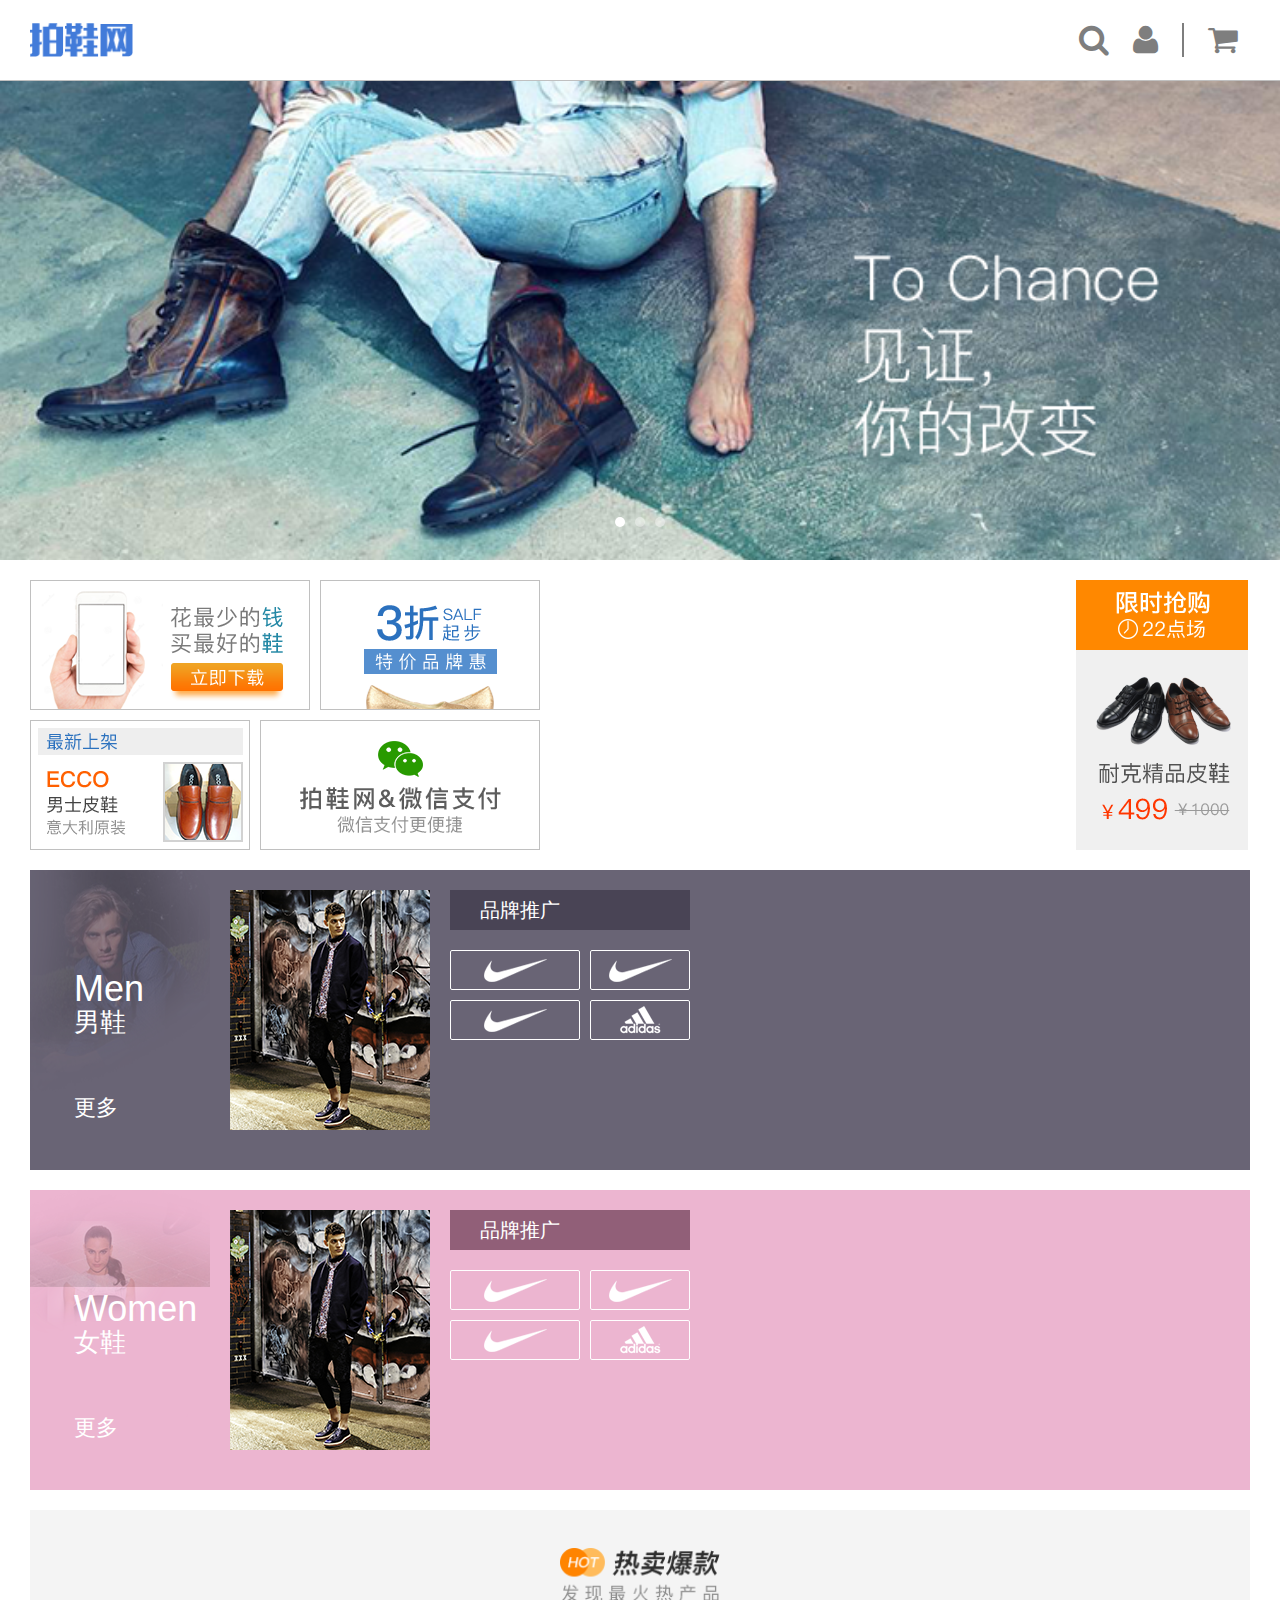
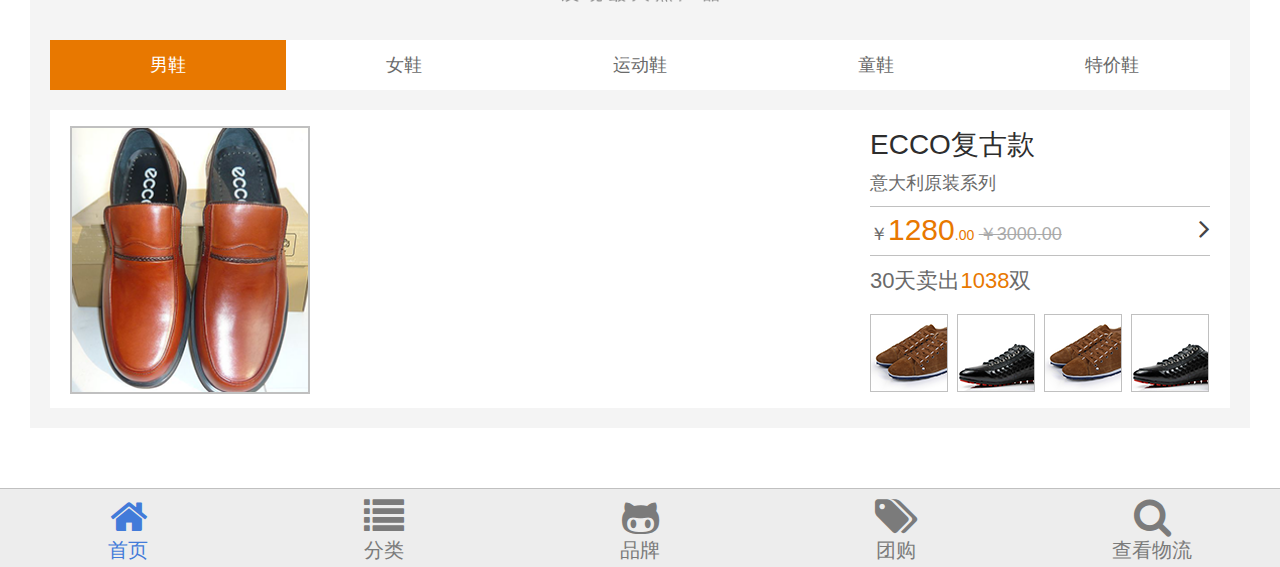
<file: index.html>
<!DOCTYPE html>
<html>
	<head>
		<meta charset="UTF-8">
		<meta name="viewport" content="width=device-width,initial-scale=1.0, user-scalable=no, maximum-scale=1.0, minimum-scale=1.0">
		<title>zccl</title>
		<link rel="stylesheet" href="css/mobile-reset.css" />
		<link rel="stylesheet" href="plugins/dist/css/swiper.min.css" />
		<link rel="stylesheet" href="css/index.css" />
		<link rel="stylesheet" href="font/Font-Awesome/css/font-awesome.min.css" />
		<script src="js/base.js"></script>
		<script src="plugins/dist/js/swiper.min.js"></script>
	</head>
	<body>
		<div class="header">
			<div class="head">
				<img src="images/logo.png" alt="" />
				<ul>
					<li><a href="#"><i class="icon-search"></i></a></li>
					<li><a href="#"><i class="icon-user"></i></a></li>
					<li><div class="line"></div></li>
					<li><a href="#"><i class="icon-shopping-cart"></i></a></li>
				</ul>
			</div>
			<div class="banner">
				<div class="swiper-container">
    <div class="swiper-wrapper">
        <div class="swiper-slide"><img src="images/banner.png" alt="" /></div>
        <div class="swiper-slide"><img src="images/banner.png" alt="" /></div>
        <div class="swiper-slide"><img src="images/banner.png" alt="" /></div>
    </div>
    <!-- 如果需要分页器 -->
    <div class="swiper-pagination"></div>
</div>
			</div>
		</div>
		
		
		<div class="content">
			<div class="hot-sale clearfix">
				<ul>
					<li><a href=""><img src="images/pro2.png" alt="" /></a></li>
					<li><a href=""><img src="images/pro3.png" alt="" /></a></li>
					<li><a href=""><img src="images/pro4.png" alt="" /></a></li>
					<li><a href=""><img src="images/pro5.png" alt="" /></a></li>
				</ul>
				<ul>
					<li><a href=""><img src="images/pro1.png" alt="" /></a></li>
				</ul>
			</div>
			<div class="cloth clearfix">
				<ul>
					<li>
						<p>Men</p>
						<p>男鞋</p>
						<p><a href="#">更多</a></p>
					</li>
					<li><img src="images/pro7.png" alt="" /></li>
					<li>
						<p><a href="">品牌推广</a></p>
					<div class="clearfix">
						<div><a href="#"></a></div>
						<div><a href="#"></a></div>
						<div><a href=""></a></div>
						<div><a href=""></a></div>
					</div>
					</li>
				</ul>
			</div>
						<div class="cloth clearfix women">
				<ul>
					<li>
						<p>Women</p>
						<p>女鞋</p>
						<p><a href="#">更多</a></p>
					</li>
					<li><img src="images/pro7.png" alt="" /></li>
					<li>
						<p><a href="">品牌推广</a></p>
					<div class="clearfix">
						<div><a href="#"></a></div>
						<div><a href="#"></a></div>
						<div><a href=""></a></div>
						<div><a href=""></a></div>
					</div>
					</li>
				</ul>
			</div>
			<div class="good-sale">
				<div class="i"></div>
				<ul class="clearfix" id="fenlei">
					<li class="current"><a href="#">男鞋</a></li>
					<li><a href="#">女鞋</a></li>
					<li><a href="#">运动鞋</a></li>
					<li><a href="#">童鞋</a></li>
					<li><a href="#">特价鞋</a></li>
				</ul>
				<div class="prod clearfix">
					<div class="big"><img src="images/shoe1.png" alt="" /></div>
					<div class="detail">
						<p>ECCO复古款<br />
						<span>意大利原装系列</span>
						</p>
						<p><span>￥</span><span>1280</span><span>.00</span>&nbsp;<span>￥3000.00</span><span class="icon-angle-right"></span></p>
							
						<p>30天卖出<span>1038</span>双</p>
						<ul class="clearfix">
							<li><a href=""><img src="images/shoe2.png" alt="" /></a></li>
							<li><a href=""><img src="images/shoe3.png" alt="" /></a></li>
							<li><a href=""><img src="images/shoe2.png" alt="" /></a></li>
							<li><a href=""><img src="images/shoe3.png" alt="" /></a></li>
						</ul>
					</div>
				</div>
			</div>
		</div>
		<div class="footer">
			<ul class="clearfix" id="nav">
				<li><a href="#" class="icon-home current" ><span>首页</span></a></li>
				<li><a href="#" class="icon-list"><span>分类</span></a></li>
				<li><a href="#" class="icon-github-alt"><span>品牌</span></a></li>
				<li><a href="#" class="icon-tags"><span>团购</span></a></li>
				<li><a href="#" class="icon-search"><span>查看物流</span></a></li>
			</ul>
		</div>
		<script src="js/index.js"></script>
	</body>
</html>
</file>
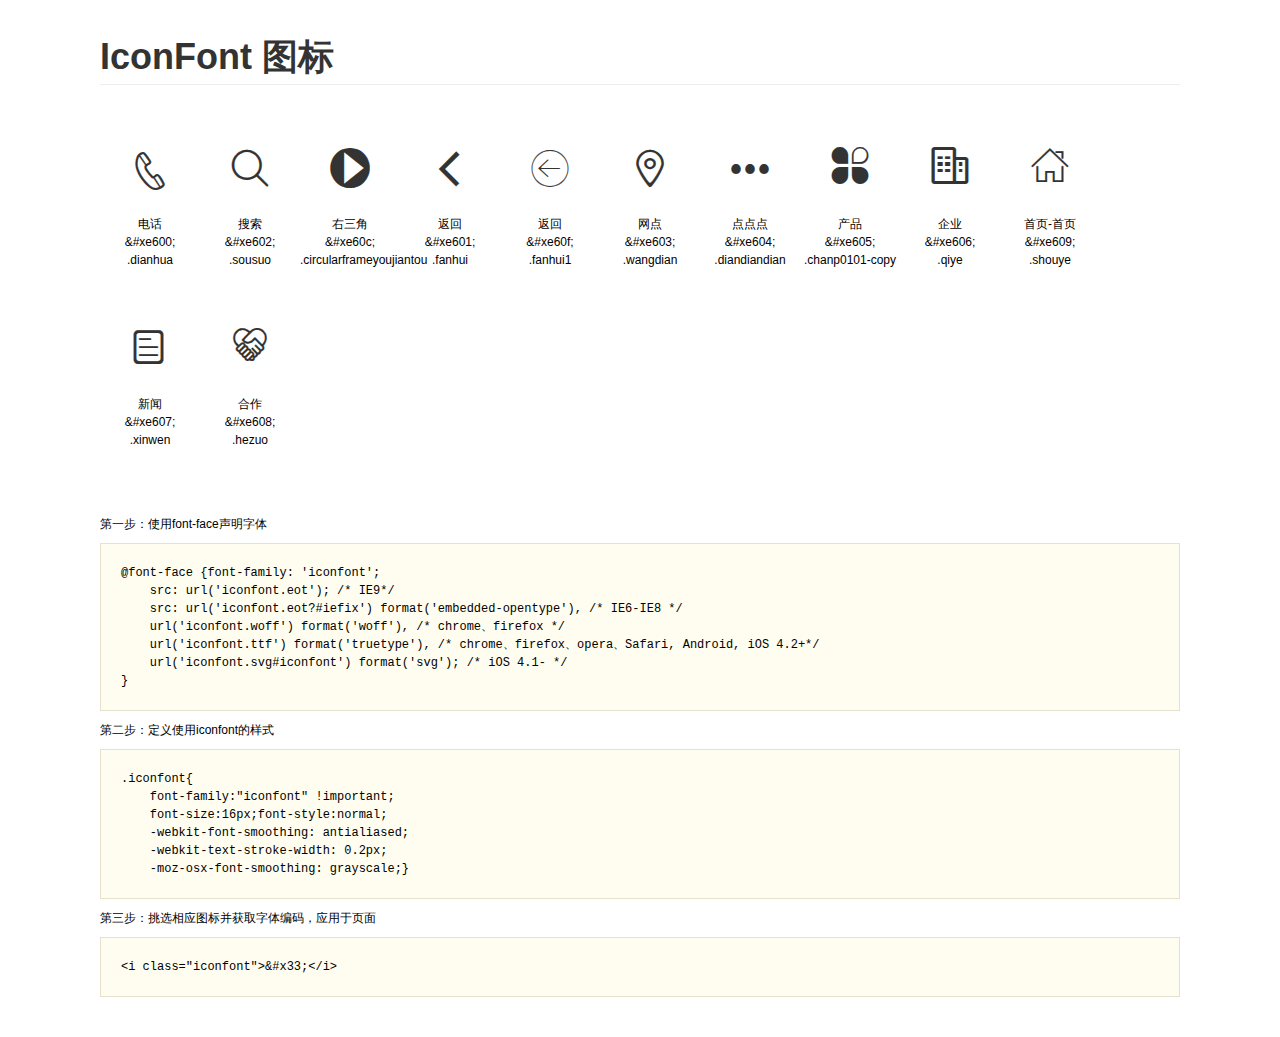
<file: font/Font-Awesome/demo.html>
<!DOCTYPE html>
<html>
<head>
    <meta charset="utf-8"/>
    <title>IconFont</title>
    <link rel="stylesheet" href="demo.css">
    <link rel="stylesheet" href="iconfont.css">
</head>
<body>
    <div class="main">
        <h1>IconFont 图标</h1>
        <ul class="icon_lists clear">
            
                <li>
                <i class="icon iconfont">&#xe600;</i>
                    <div class="name">电话</div>
                    <div class="code">&amp;#xe600;</div>
                    <div class="fontclass">.dianhua</div>
                </li>
            
                <li>
                <i class="icon iconfont">&#xe602;</i>
                    <div class="name">搜索</div>
                    <div class="code">&amp;#xe602;</div>
                    <div class="fontclass">.sousuo</div>
                </li>
            
                <li>
                <i class="icon iconfont">&#xe60c;</i>
                    <div class="name">右三角</div>
                    <div class="code">&amp;#xe60c;</div>
                    <div class="fontclass">.circularframeyoujiantou</div>
                </li>
            
                <li>
                <i class="icon iconfont">&#xe601;</i>
                    <div class="name">返回</div>
                    <div class="code">&amp;#xe601;</div>
                    <div class="fontclass">.fanhui</div>
                </li>
            
                <li>
                <i class="icon iconfont">&#xe60f;</i>
                    <div class="name">返回</div>
                    <div class="code">&amp;#xe60f;</div>
                    <div class="fontclass">.fanhui1</div>
                </li>
            
                <li>
                <i class="icon iconfont">&#xe603;</i>
                    <div class="name">网点</div>
                    <div class="code">&amp;#xe603;</div>
                    <div class="fontclass">.wangdian</div>
                </li>
            
                <li>
                <i class="icon iconfont">&#xe604;</i>
                    <div class="name">点点点</div>
                    <div class="code">&amp;#xe604;</div>
                    <div class="fontclass">.diandiandian</div>
                </li>
            
                <li>
                <i class="icon iconfont">&#xe605;</i>
                    <div class="name">产品</div>
                    <div class="code">&amp;#xe605;</div>
                    <div class="fontclass">.chanp0101-copy</div>
                </li>
            
                <li>
                <i class="icon iconfont">&#xe606;</i>
                    <div class="name">企业</div>
                    <div class="code">&amp;#xe606;</div>
                    <div class="fontclass">.qiye</div>
                </li>
            
                <li>
                <i class="icon iconfont">&#xe609;</i>
                    <div class="name">首页-首页</div>
                    <div class="code">&amp;#xe609;</div>
                    <div class="fontclass">.shouye</div>
                </li>
            
                <li>
                <i class="icon iconfont">&#xe607;</i>
                    <div class="name">新闻</div>
                    <div class="code">&amp;#xe607;</div>
                    <div class="fontclass">.xinwen</div>
                </li>
            
                <li>
                <i class="icon iconfont">&#xe608;</i>
                    <div class="name">合作</div>
                    <div class="code">&amp;#xe608;</div>
                    <div class="fontclass">.hezuo</div>
                </li>
            
        </ul>


        <div class="helps">
            第一步：使用font-face声明字体
            <pre>
@font-face {font-family: 'iconfont';
    src: url('iconfont.eot'); /* IE9*/
    src: url('iconfont.eot?#iefix') format('embedded-opentype'), /* IE6-IE8 */
    url('iconfont.woff') format('woff'), /* chrome、firefox */
    url('iconfont.ttf') format('truetype'), /* chrome、firefox、opera、Safari, Android, iOS 4.2+*/
    url('iconfont.svg#iconfont') format('svg'); /* iOS 4.1- */
}
</pre>
第二步：定义使用iconfont的样式
            <pre>
.iconfont{
    font-family:"iconfont" !important;
    font-size:16px;font-style:normal;
    -webkit-font-smoothing: antialiased;
    -webkit-text-stroke-width: 0.2px;
    -moz-osx-font-smoothing: grayscale;}
</pre>
第三步：挑选相应图标并获取字体编码，应用于页面
<pre>
&lt;i class="iconfont"&gt;&amp;#x33;&lt;/i&gt;
</pre>
        </div>

    </div>
</body>
</html>
</file>
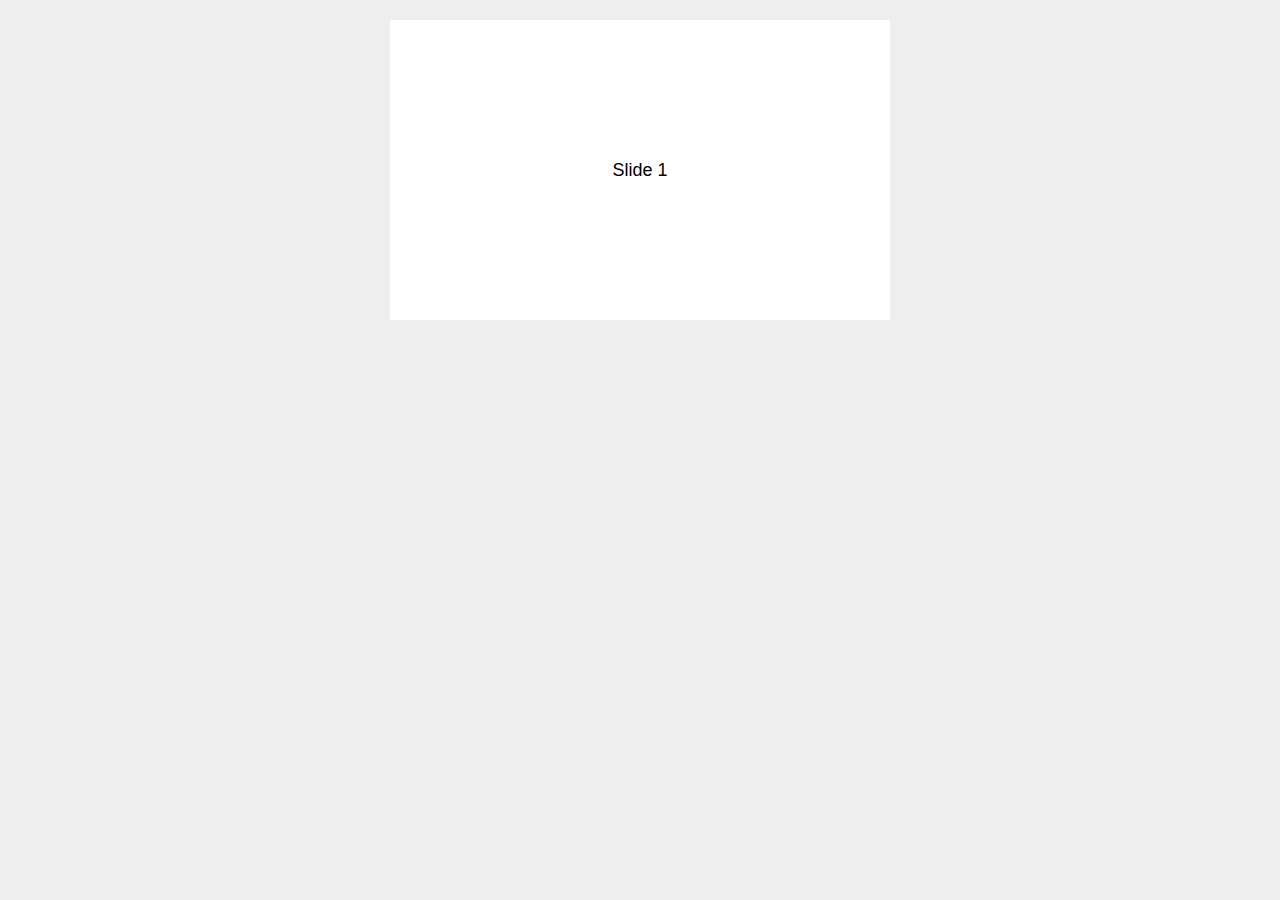
<file: plugins/demos/01-default.html>
<!DOCTYPE html>
<html lang="en">
<head>
    <meta charset="utf-8">
    <title>Swiper demo</title>
    <!-- Link Swiper's CSS -->
    <link rel="stylesheet" href="../dist/css/swiper.min.css">

    <!-- Demo styles -->
    <style>
    body {
        background: #eee;
        font-family: Helvetica Neue, Helvetica, Arial, sans-serif;
        font-size: 14px;
        color:#000;
        margin: 0;
        padding: 0;
    }
    .swiper-container {
        width: 500px;
        height: 300px;
        margin: 20px auto;
    }
    .swiper-slide {
        text-align: center;
        font-size: 18px;
        background: #fff;
        
        /* Center slide text vertically */
        display: -webkit-box;
        display: -ms-flexbox;
        display: -webkit-flex;
        display: flex;
        -webkit-box-pack: center;
        -ms-flex-pack: center;
        -webkit-justify-content: center;
        justify-content: center;
        -webkit-box-align: center;
        -ms-flex-align: center;
        -webkit-align-items: center;
        align-items: center;
    }
    </style>
</head>
<body>
    <!-- Swiper -->
    <div class="swiper-container">
        <div class="swiper-wrapper">
            <div class="swiper-slide">Slide 1</div>
            <div class="swiper-slide">Slide 2</div>
            <div class="swiper-slide">Slide 3</div>
            <div class="swiper-slide">Slide 4</div>
            <div class="swiper-slide">Slide 5</div>
            <div class="swiper-slide">Slide 6</div>
            <div class="swiper-slide">Slide 7</div>
            <div class="swiper-slide">Slide 8</div>
            <div class="swiper-slide">Slide 9</div>
            <div class="swiper-slide">Slide 10</div>
        </div>
    </div>

    <!-- Swiper JS -->
    <script src="../dist/js/swiper.min.js"></script>

    <!-- Initialize Swiper -->
    <script>
    var swiper = new Swiper('.swiper-container');
    </script>
</body>
</html>
</file>
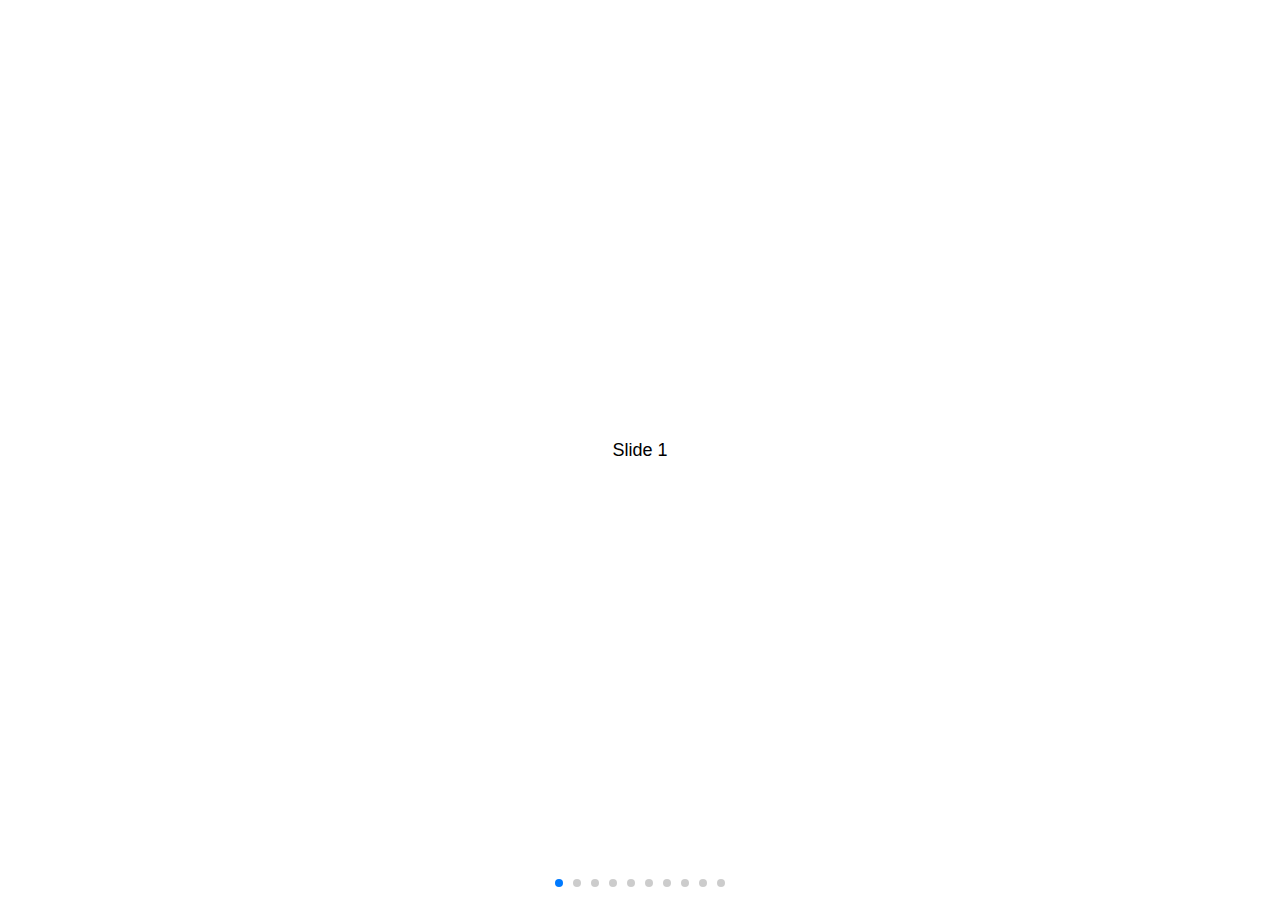
<file: plugins/demos/02-responsive.html>
<!DOCTYPE html>
<html lang="en">
<head>
    <meta charset="utf-8">
    <title>Swiper demo</title>
    <meta name="viewport" content="width=device-width, initial-scale=1, minimum-scale=1, maximum-scale=1">

    <!-- Link Swiper's CSS -->
    <link rel="stylesheet" href="../dist/css/swiper.min.css">

    <!-- Demo styles -->
    <style>
    html, body {
        position: relative;
        height: 100%;
    }
    body {
        background: #eee;
        font-family: Helvetica Neue, Helvetica, Arial, sans-serif;
        font-size: 14px;
        color:#000;
        margin: 0;
        padding: 0;
    }
    .swiper-container {
        width: 100%;
        height: 100%;
    }
    .swiper-slide {
        text-align: center;
        font-size: 18px;
        background: #fff;

        /* Center slide text vertically */
        display: -webkit-box;
        display: -ms-flexbox;
        display: -webkit-flex;
        display: flex;
        -webkit-box-pack: center;
        -ms-flex-pack: center;
        -webkit-justify-content: center;
        justify-content: center;
        -webkit-box-align: center;
        -ms-flex-align: center;
        -webkit-align-items: center;
        align-items: center;
    }
    </style>
</head>
<body>
    <!-- Swiper -->
    <div class="swiper-container">
        <div class="swiper-wrapper">
            <div class="swiper-slide">Slide 1</div>
            <div class="swiper-slide">Slide 2</div>
            <div class="swiper-slide">Slide 3</div>
            <div class="swiper-slide">Slide 4</div>
            <div class="swiper-slide">Slide 5</div>
            <div class="swiper-slide">Slide 6</div>
            <div class="swiper-slide">Slide 7</div>
            <div class="swiper-slide">Slide 8</div>
            <div class="swiper-slide">Slide 9</div>
            <div class="swiper-slide">Slide 10</div>
        </div>
        <!-- Add Pagination -->
        <div class="swiper-pagination"></div>
    </div>

    <!-- Swiper JS -->
    <script src="../dist/js/swiper.min.js"></script>

    <!-- Initialize Swiper -->
    <script>
    var swiper = new Swiper('.swiper-container', {
        pagination: '.swiper-pagination',
        paginationClickable: true
    });
    </script>
</body>
</html>
</file>
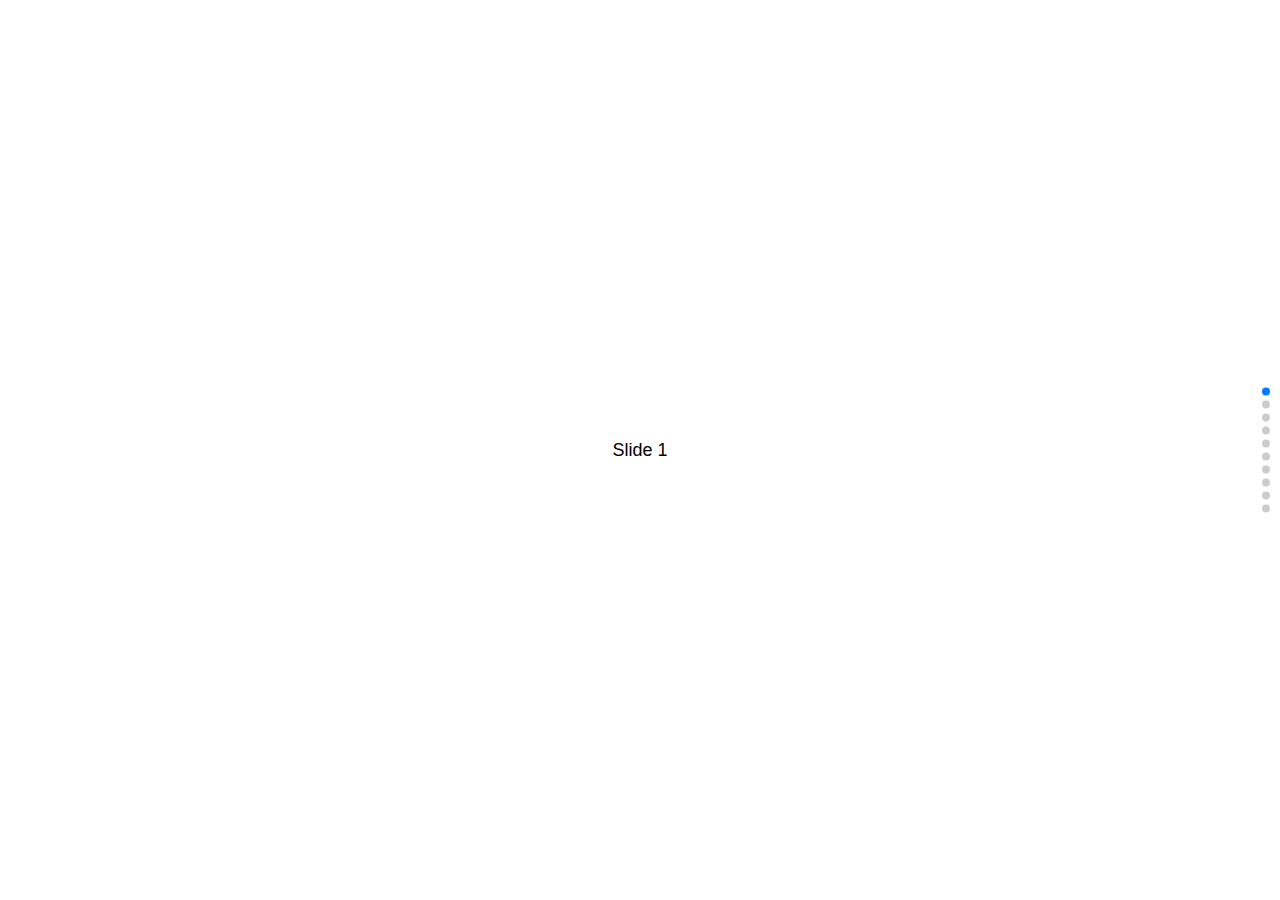
<file: plugins/demos/03-vertical.html>
<!DOCTYPE html>
<html lang="en">
<head>
    <meta charset="utf-8">
    <title>Swiper demo</title>
    <meta name="viewport" content="width=device-width, initial-scale=1, minimum-scale=1, maximum-scale=1">

    <!-- Link Swiper's CSS -->
    <link rel="stylesheet" href="../dist/css/swiper.min.css">

    <!-- Demo styles -->
    <style>
    html, body {
        position: relative;
        height: 100%;
    }
    body {
        background: #eee;
        font-family: Helvetica Neue, Helvetica, Arial, sans-serif;
        font-size: 14px;
        color:#000;
        margin: 0;
        padding: 0;
    }
    .swiper-container {
        width: 100%;
        height: 100%;
    }
    .swiper-slide {
        text-align: center;
        font-size: 18px;
        background: #fff;

        /* Center slide text vertically */
        display: -webkit-box;
        display: -ms-flexbox;
        display: -webkit-flex;
        display: flex;
        -webkit-box-pack: center;
        -ms-flex-pack: center;
        -webkit-justify-content: center;
        justify-content: center;
        -webkit-box-align: center;
        -ms-flex-align: center;
        -webkit-align-items: center;
        align-items: center;
    }
    </style>
</head>
<body>
    <!-- Swiper -->
    <div class="swiper-container">
        <div class="swiper-wrapper">
            <div class="swiper-slide">Slide 1</div>
            <div class="swiper-slide">Slide 2</div>
            <div class="swiper-slide">Slide 3</div>
            <div class="swiper-slide">Slide 4</div>
            <div class="swiper-slide">Slide 5</div>
            <div class="swiper-slide">Slide 6</div>
            <div class="swiper-slide">Slide 7</div>
            <div class="swiper-slide">Slide 8</div>
            <div class="swiper-slide">Slide 9</div>
            <div class="swiper-slide">Slide 10</div>
        </div>
        <!-- Add Pagination -->
        <div class="swiper-pagination"></div>
    </div>

    <!-- Swiper JS -->
    <script src="../dist/js/swiper.min.js"></script>

    <!-- Initialize Swiper -->
    <script>
    var swiper = new Swiper('.swiper-container', {
        pagination: '.swiper-pagination',
        paginationClickable: true,
        direction: 'vertical'
    });
    </script>
</body>
</html>
</file>
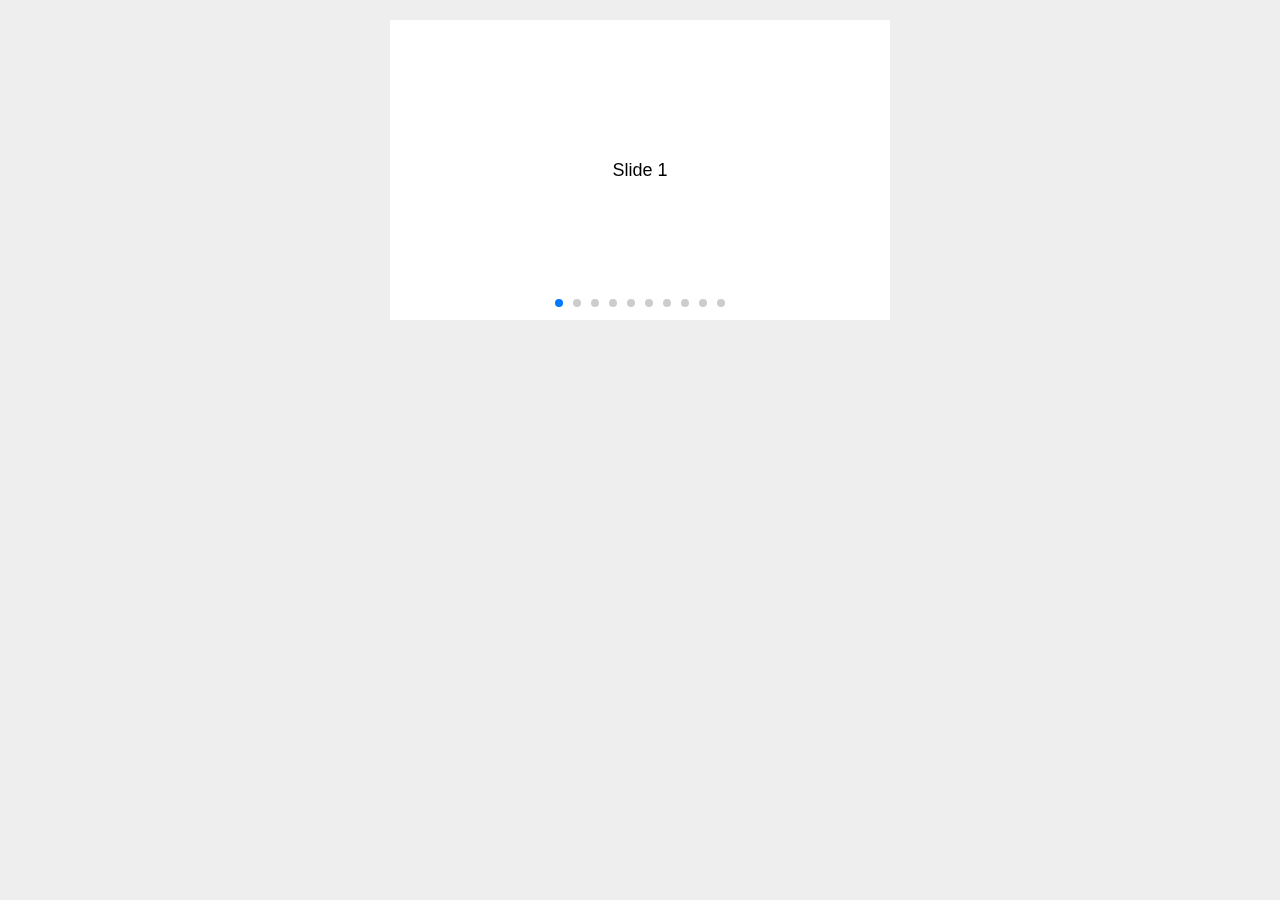
<file: plugins/demos/04-space-between.html>
<!DOCTYPE html>
<html lang="en">
<head>
    <meta charset="utf-8">
    <title>Swiper demo</title>
    <meta name="viewport" content="width=device-width, initial-scale=1, minimum-scale=1, maximum-scale=1">

    <!-- Link Swiper's CSS -->
    <link rel="stylesheet" href="../dist/css/swiper.min.css">

    <!-- Demo styles -->
    <style>
    body {
        background: #eee;
        font-family: Helvetica Neue, Helvetica, Arial, sans-serif;
        font-size: 14px;
        color:#000;
        margin: 0;
        padding: 0;
    }
    .swiper-container {
        width: 500px;
        height: 300px;
        margin: 20px auto;
    }
    .swiper-slide {
        text-align: center;
        font-size: 18px;
        background: #fff;

        /* Center slide text vertically */
        display: -webkit-box;
        display: -ms-flexbox;
        display: -webkit-flex;
        display: flex;
        -webkit-box-pack: center;
        -ms-flex-pack: center;
        -webkit-justify-content: center;
        justify-content: center;
        -webkit-box-align: center;
        -ms-flex-align: center;
        -webkit-align-items: center;
        align-items: center;
    }
    </style>
</head>
<body>
    <!-- Swiper -->
    <div class="swiper-container">
        <div class="swiper-wrapper">
            <div class="swiper-slide">Slide 1</div>
            <div class="swiper-slide">Slide 2</div>
            <div class="swiper-slide">Slide 3</div>
            <div class="swiper-slide">Slide 4</div>
            <div class="swiper-slide">Slide 5</div>
            <div class="swiper-slide">Slide 6</div>
            <div class="swiper-slide">Slide 7</div>
            <div class="swiper-slide">Slide 8</div>
            <div class="swiper-slide">Slide 9</div>
            <div class="swiper-slide">Slide 10</div>
        </div>
        <!-- Add Pagination -->
        <div class="swiper-pagination"></div>
    </div>

    <!-- Swiper JS -->
    <script src="../dist/js/swiper.min.js"></script>

    <!-- Initialize Swiper -->
    <script>
    var swiper = new Swiper('.swiper-container', {
        pagination: '.swiper-pagination',
        paginationClickable: true,
        spaceBetween: 30,
    });
    </script>
</body>
</html>
</file>
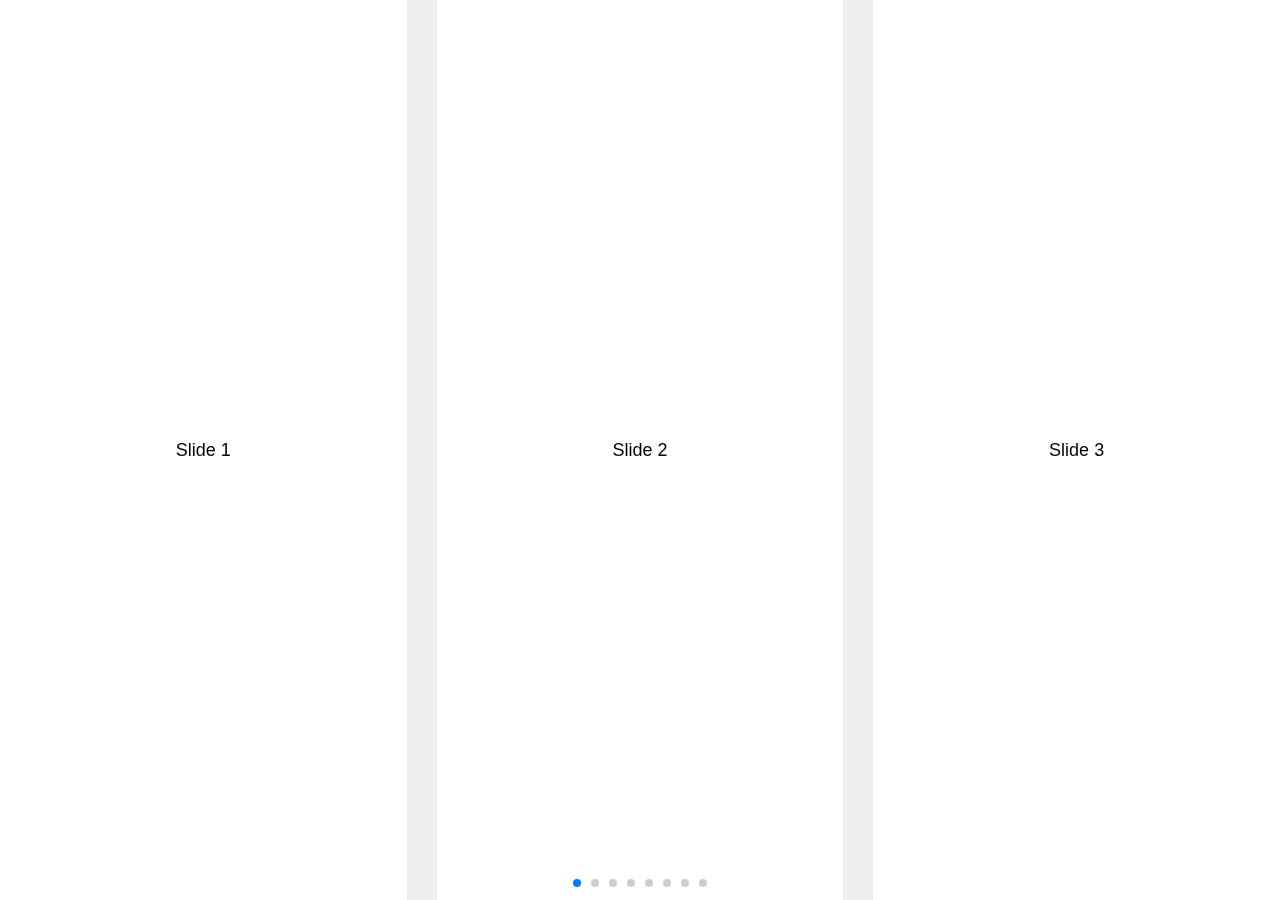
<file: plugins/demos/05-slides-per-view.html>
<!DOCTYPE html>
<html lang="en">
<head>
    <meta charset="utf-8">
    <title>Swiper demo</title>
    <meta name="viewport" content="width=device-width, initial-scale=1, minimum-scale=1, maximum-scale=1">

    <!-- Link Swiper's CSS -->
    <link rel="stylesheet" href="../dist/css/swiper.min.css">

    <!-- Demo styles -->
    <style>
    html, body {
        position: relative;
        height: 100%;
    }
    body {
        background: #eee;
        font-family: Helvetica Neue, Helvetica, Arial, sans-serif;
        font-size: 14px;
        color:#000;
        margin: 0;
        padding: 0;
    }
    .swiper-container {
        width: 100%;
        height: 100%;
    }
    .swiper-slide {
        text-align: center;
        font-size: 18px;
        background: #fff;
        
        /* Center slide text vertically */
        display: -webkit-box;
        display: -ms-flexbox;
        display: -webkit-flex;
        display: flex;
        -webkit-box-pack: center;
        -ms-flex-pack: center;
        -webkit-justify-content: center;
        justify-content: center;
        -webkit-box-align: center;
        -ms-flex-align: center;
        -webkit-align-items: center;
        align-items: center;
    }
    </style>
</head>
<body>
    <!-- Swiper -->
    <div class="swiper-container">
        <div class="swiper-wrapper">
            <div class="swiper-slide">Slide 1</div>
            <div class="swiper-slide">Slide 2</div>
            <div class="swiper-slide">Slide 3</div>
            <div class="swiper-slide">Slide 4</div>
            <div class="swiper-slide">Slide 5</div>
            <div class="swiper-slide">Slide 6</div>
            <div class="swiper-slide">Slide 7</div>
            <div class="swiper-slide">Slide 8</div>
            <div class="swiper-slide">Slide 9</div>
            <div class="swiper-slide">Slide 10</div>
        </div>
        <!-- Add Pagination -->
        <div class="swiper-pagination"></div>
    </div>

    <!-- Swiper JS -->
    <script src="../dist/js/swiper.min.js"></script>

    <!-- Initialize Swiper -->
    <script>
    var swiper = new Swiper('.swiper-container', {
        pagination: '.swiper-pagination',
        slidesPerView: 3,
        paginationClickable: true,
        spaceBetween: 30
    });
    </script>
</body>
</html>
</file>
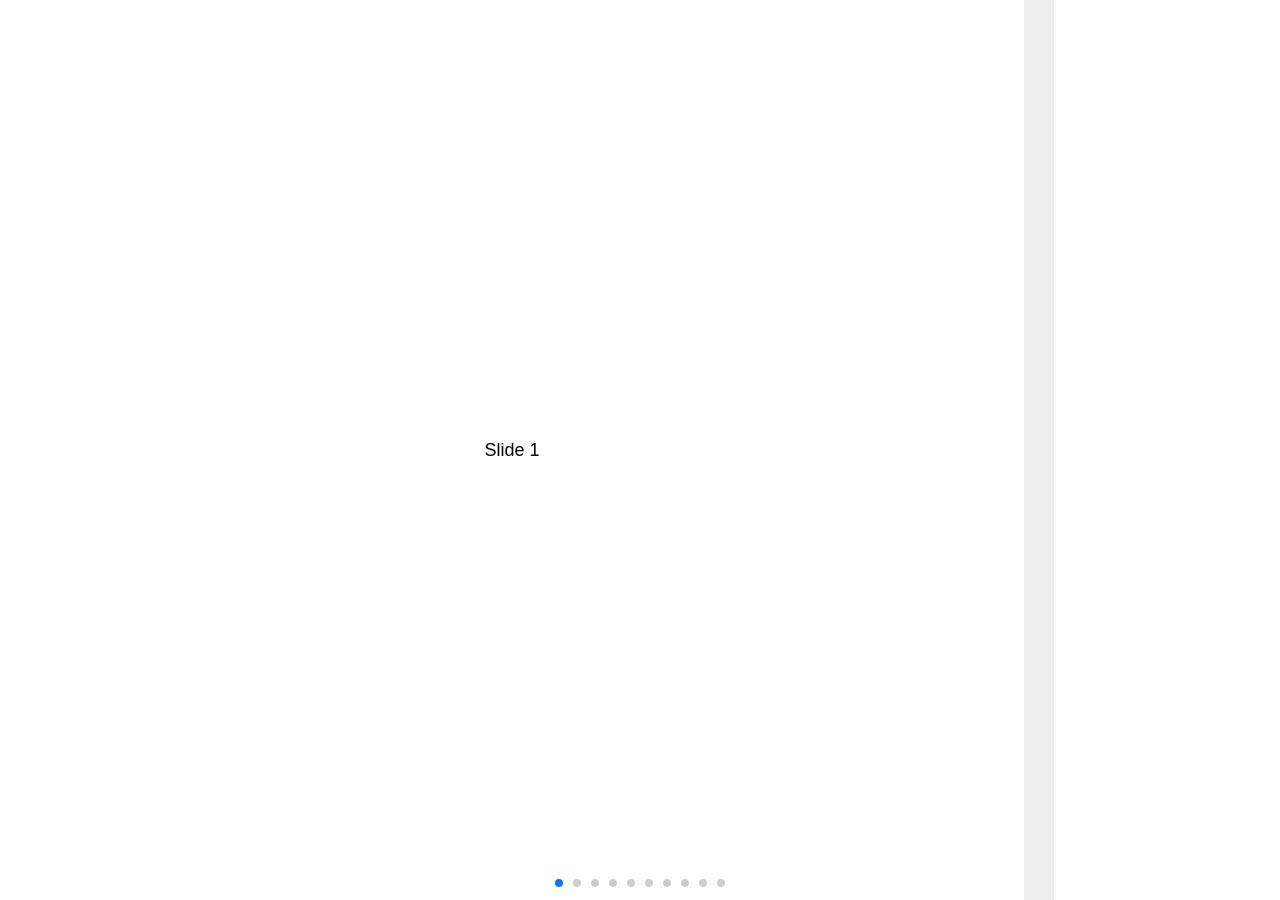
<file: plugins/demos/06-slides-per-view-auto.html>
<!DOCTYPE html>
<html lang="en">
<head>
    <meta charset="utf-8">
    <title>Swiper demo</title>
    <meta name="viewport" content="width=device-width, initial-scale=1, minimum-scale=1, maximum-scale=1">

    <!-- Link Swiper's CSS -->
    <link rel="stylesheet" href="../dist/css/swiper.min.css">

    <!-- Demo styles -->
    <style>
    html, body {
        position: relative;
        height: 100%;
    }
    body {
        background: #eee;
        font-family: Helvetica Neue, Helvetica, Arial, sans-serif;
        font-size: 14px;
        color:#000;
        margin: 0;
        padding: 0;
    }
    .swiper-container {
        width: 100%;
        height: 100%;
    }
    .swiper-slide {
        text-align: center;
        font-size: 18px;
        background: #fff;
        width: 80%;

        /* Center slide text vertically */
        display: -webkit-box;
        display: -ms-flexbox;
        display: -webkit-flex;
        display: flex;
        -webkit-box-pack: center;
        -ms-flex-pack: center;
        -webkit-justify-content: center;
        justify-content: center;
        -webkit-box-align: center;
        -ms-flex-align: center;
        -webkit-align-items: center;
        align-items: center;
    }
    .swiper-slide:nth-child(2n) {
        width: 60%;
    }
    .swiper-slide:nth-child(3n) {
        width: 40%;
    }
    </style>
</head>
<body>
    <!-- Swiper -->
    <div class="swiper-container">
        <div class="swiper-wrapper">
            <div class="swiper-slide">Slide 1</div>
            <div class="swiper-slide">Slide 2</div>
            <div class="swiper-slide">Slide 3</div>
            <div class="swiper-slide">Slide 4</div>
            <div class="swiper-slide">Slide 5</div>
            <div class="swiper-slide">Slide 6</div>
            <div class="swiper-slide">Slide 7</div>
            <div class="swiper-slide">Slide 8</div>
            <div class="swiper-slide">Slide 9</div>
            <div class="swiper-slide">Slide 10</div>
        </div>
        <!-- Add Pagination -->
        <div class="swiper-pagination"></div>
    </div>

    <!-- Swiper JS -->
    <script src="../dist/js/swiper.min.js"></script>

    <!-- Initialize Swiper -->
    <script>
    var swiper = new Swiper('.swiper-container', {
        pagination: '.swiper-pagination',
        slidesPerView: 'auto',
        paginationClickable: true,
        spaceBetween: 30
    });
    </script>
</body>
</html>
</file>
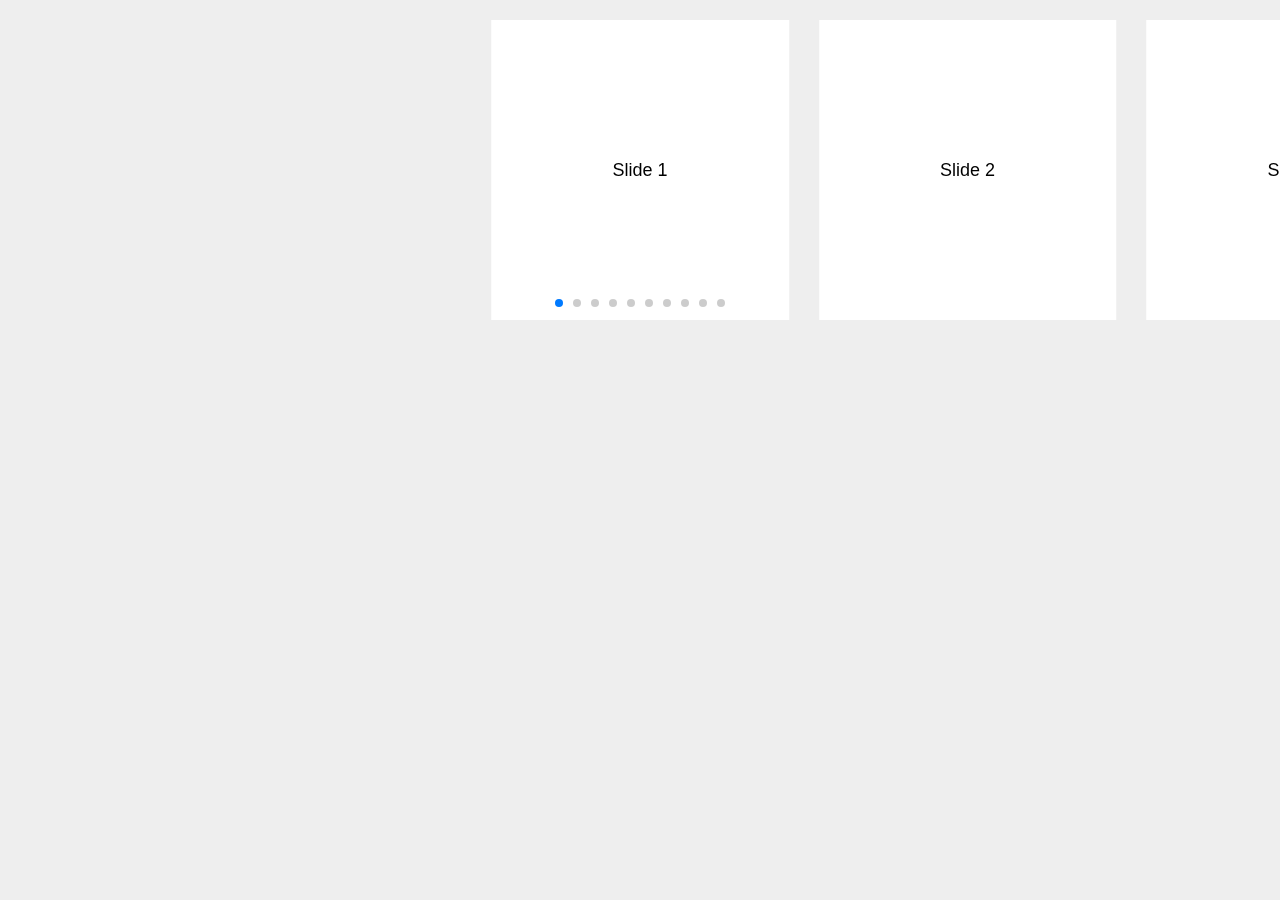
<file: plugins/demos/07-centered.html>
<!DOCTYPE html>
<html lang="en">
<head>
    <meta charset="utf-8">
    <title>Swiper demo</title>
    <meta name="viewport" content="width=device-width, initial-scale=1, minimum-scale=1, maximum-scale=1">

    <!-- Link Swiper's CSS -->
    <link rel="stylesheet" href="../dist/css/swiper.min.css">

    <!-- Demo styles -->
    <style>
    body {
        background: #eee;
        font-family: Helvetica Neue, Helvetica, Arial, sans-serif;
        font-size: 14px;
        color:#000;
        margin: 0;
        padding: 0;
    }
    .swiper-container {
        width: 100%;
        height: 300px;
        margin: 20px auto;
    }
    .swiper-slide {
        text-align: center;
        font-size: 18px;
        background: #fff;
        width: 60%;

        /* Center slide text vertically */
        display: -webkit-box;
        display: -ms-flexbox;
        display: -webkit-flex;
        display: flex;
        -webkit-box-pack: center;
        -ms-flex-pack: center;
        -webkit-justify-content: center;
        justify-content: center;
        -webkit-box-align: center;
        -ms-flex-align: center;
        -webkit-align-items: center;
        align-items: center;
    }
    .swiper-slide:nth-child(2n) {
        width: 40%;
    }
    .swiper-slide:nth-child(3n) {
        width: 20%;
    }
    </style>
</head>
<body>
    <!-- Swiper -->
    <div class="swiper-container">
        <div class="swiper-wrapper">
            <div class="swiper-slide">Slide 1</div>
            <div class="swiper-slide">Slide 2</div>
            <div class="swiper-slide">Slide 3</div>
            <div class="swiper-slide">Slide 4</div>
            <div class="swiper-slide">Slide 5</div>
            <div class="swiper-slide">Slide 6</div>
            <div class="swiper-slide">Slide 7</div>
            <div class="swiper-slide">Slide 8</div>
            <div class="swiper-slide">Slide 9</div>
            <div class="swiper-slide">Slide 10</div>
        </div>
        <!-- Add Pagination -->
        <div class="swiper-pagination"></div>
    </div>

    <!-- Swiper JS -->
    <script src="../dist/js/swiper.min.js"></script>

    <!-- Initialize Swiper -->
    <script>
    var swiper = new Swiper('.swiper-container', {
        pagination: '.swiper-pagination',
        slidesPerView: 4,
        centeredSlides: true,
        paginationClickable: true,
        spaceBetween: 30
    });
    </script>
</body>
</html>
</file>
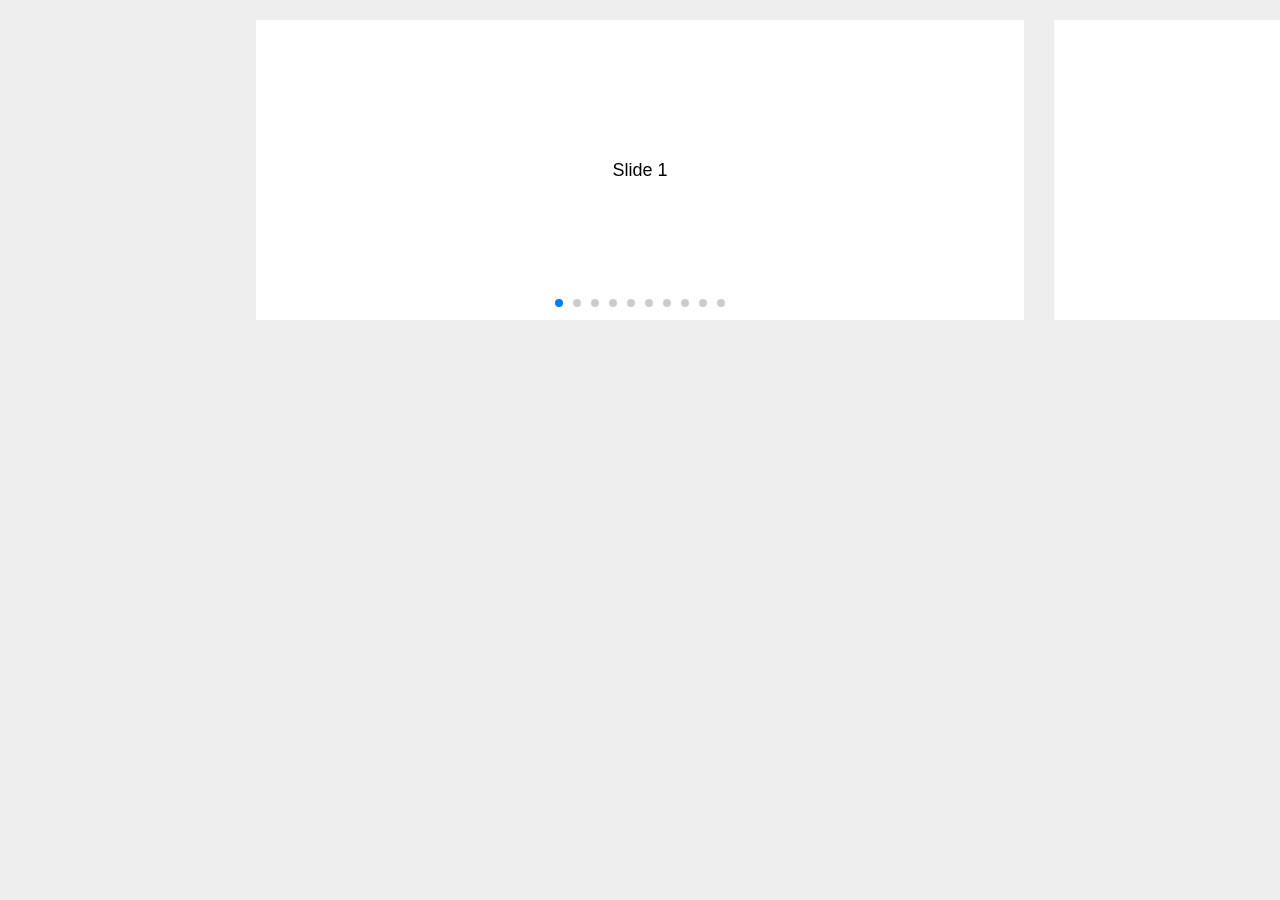
<file: plugins/demos/08-centered-auto.html>
<!DOCTYPE html>
<html lang="en">
<head>
    <meta charset="utf-8">
    <title>Swiper demo</title>
    <meta name="viewport" content="width=device-width, initial-scale=1, minimum-scale=1, maximum-scale=1">

    <!-- Link Swiper's CSS -->
    <link rel="stylesheet" href="../dist/css/swiper.min.css">

    <!-- Demo styles -->
    <style>
    body {
        background: #eee;
        font-family: Helvetica Neue, Helvetica, Arial, sans-serif;
        font-size: 14px;
        color:#000;
        margin: 0;
        padding: 0;
    }
    .swiper-container {
        width: 100%;
        height: 300px;
        margin: 20px auto;
    }
    .swiper-slide {
        text-align: center;
        font-size: 18px;
        background: #fff;
        width: 60%;

        /* Center slide text vertically */
        display: -webkit-box;
        display: -ms-flexbox;
        display: -webkit-flex;
        display: flex;
        -webkit-box-pack: center;
        -ms-flex-pack: center;
        -webkit-justify-content: center;
        justify-content: center;
        -webkit-box-align: center;
        -ms-flex-align: center;
        -webkit-align-items: center;
        align-items: center;
    }
    .swiper-slide:nth-child(2n) {
        width: 40%;
    }
    .swiper-slide:nth-child(3n) {
        width: 20%;
    }
    </style>
</head>
<body>
    <!-- Swiper -->
    <div class="swiper-container">
        <div class="swiper-wrapper">
            <div class="swiper-slide">Slide 1</div>
            <div class="swiper-slide">Slide 2</div>
            <div class="swiper-slide">Slide 3</div>
            <div class="swiper-slide">Slide 4</div>
            <div class="swiper-slide">Slide 5</div>
            <div class="swiper-slide">Slide 6</div>
            <div class="swiper-slide">Slide 7</div>
            <div class="swiper-slide">Slide 8</div>
            <div class="swiper-slide">Slide 9</div>
            <div class="swiper-slide">Slide 10</div>
        </div>
        <!-- Add Pagination -->
        <div class="swiper-pagination"></div>
    </div>

    <!-- Swiper JS -->
    <script src="../dist/js/swiper.min.js"></script>

    <!-- Initialize Swiper -->
    <script>
    var swiper = new Swiper('.swiper-container', {
        pagination: '.swiper-pagination',
        slidesPerView: 'auto',
        centeredSlides: true,
        paginationClickable: true,
        spaceBetween: 30
    });
    </script>
</body>
</html>
</file>
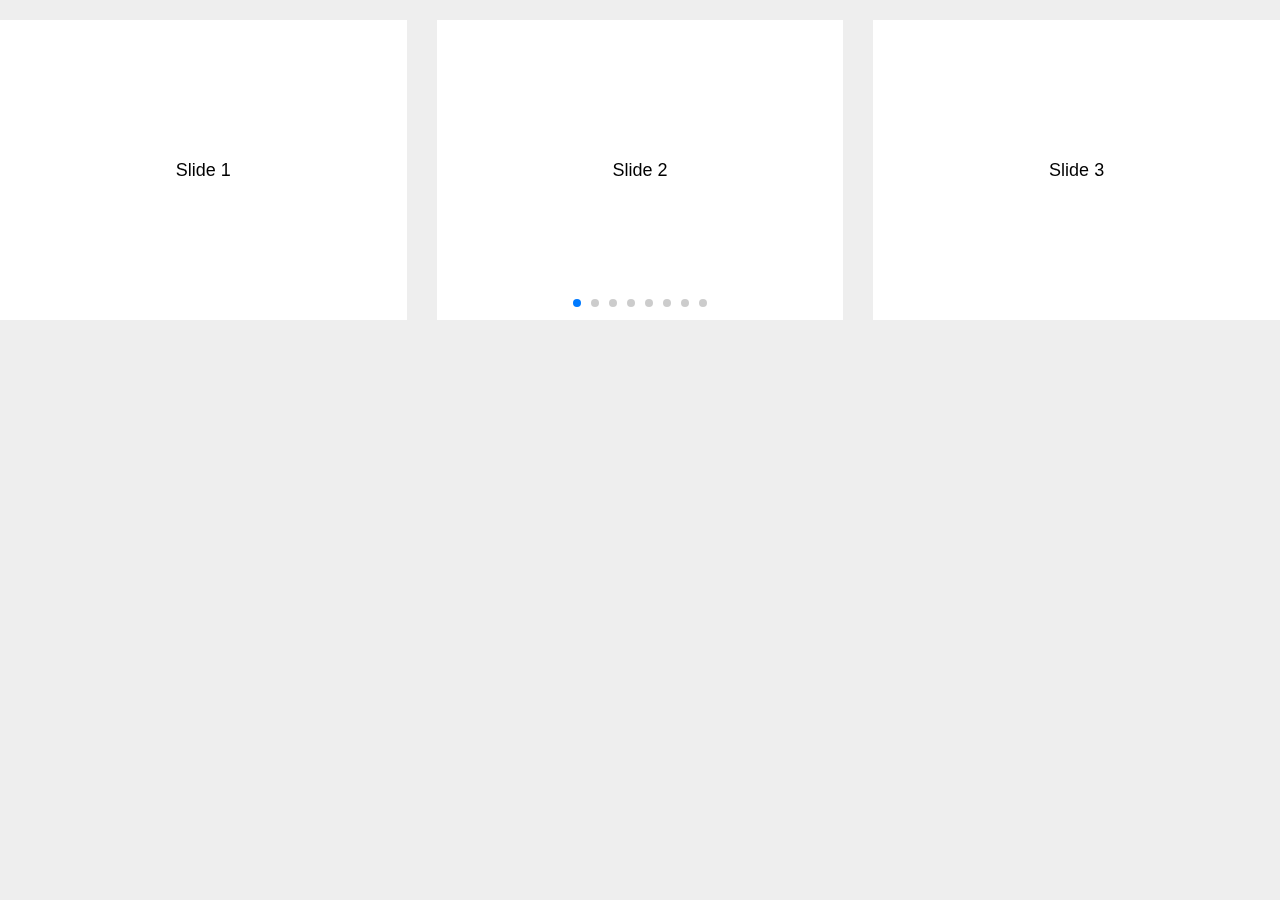
<file: plugins/demos/09-freemode.html>
<!DOCTYPE html>
<html lang="en">
<head>
    <meta charset="utf-8">
    <title>Swiper demo</title>
    <meta name="viewport" content="width=device-width, initial-scale=1, minimum-scale=1, maximum-scale=1">

    <!-- Link Swiper's CSS -->
    <link rel="stylesheet" href="../dist/css/swiper.min.css">

    <!-- Demo styles -->
    <style>
    body {
        background: #eee;
        font-family: Helvetica Neue, Helvetica, Arial, sans-serif;
        font-size: 14px;
        color:#000;
        margin: 0;
        padding: 0;
    }
    .swiper-container {
        width: 100%;
        height: 300px;
        margin: 20px auto;
    }
    .swiper-slide {
        text-align: center;
        font-size: 18px;
        background: #fff;
        
        /* Center slide text vertically */
        display: -webkit-box;
        display: -ms-flexbox;
        display: -webkit-flex;
        display: flex;
        -webkit-box-pack: center;
        -ms-flex-pack: center;
        -webkit-justify-content: center;
        justify-content: center;
        -webkit-box-align: center;
        -ms-flex-align: center;
        -webkit-align-items: center;
        align-items: center;
    }
    </style>
</head>
<body>
    <!-- Swiper -->
    <div class="swiper-container">
        <div class="swiper-wrapper">
            <div class="swiper-slide">Slide 1</div>
            <div class="swiper-slide">Slide 2</div>
            <div class="swiper-slide">Slide 3</div>
            <div class="swiper-slide">Slide 4</div>
            <div class="swiper-slide">Slide 5</div>
            <div class="swiper-slide">Slide 6</div>
            <div class="swiper-slide">Slide 7</div>
            <div class="swiper-slide">Slide 8</div>
            <div class="swiper-slide">Slide 9</div>
            <div class="swiper-slide">Slide 10</div>
        </div>
        <!-- Add Pagination -->
        <div class="swiper-pagination"></div>
    </div>

    <!-- Swiper JS -->
    <script src="../dist/js/swiper.min.js"></script>

    <!-- Initialize Swiper -->
    <script>
    var swiper = new Swiper('.swiper-container', {
        pagination: '.swiper-pagination',
        slidesPerView: 3,
        paginationClickable: true,
        spaceBetween: 30,
        freeMode: true
    });
    </script>
</body>
</html>
</file>
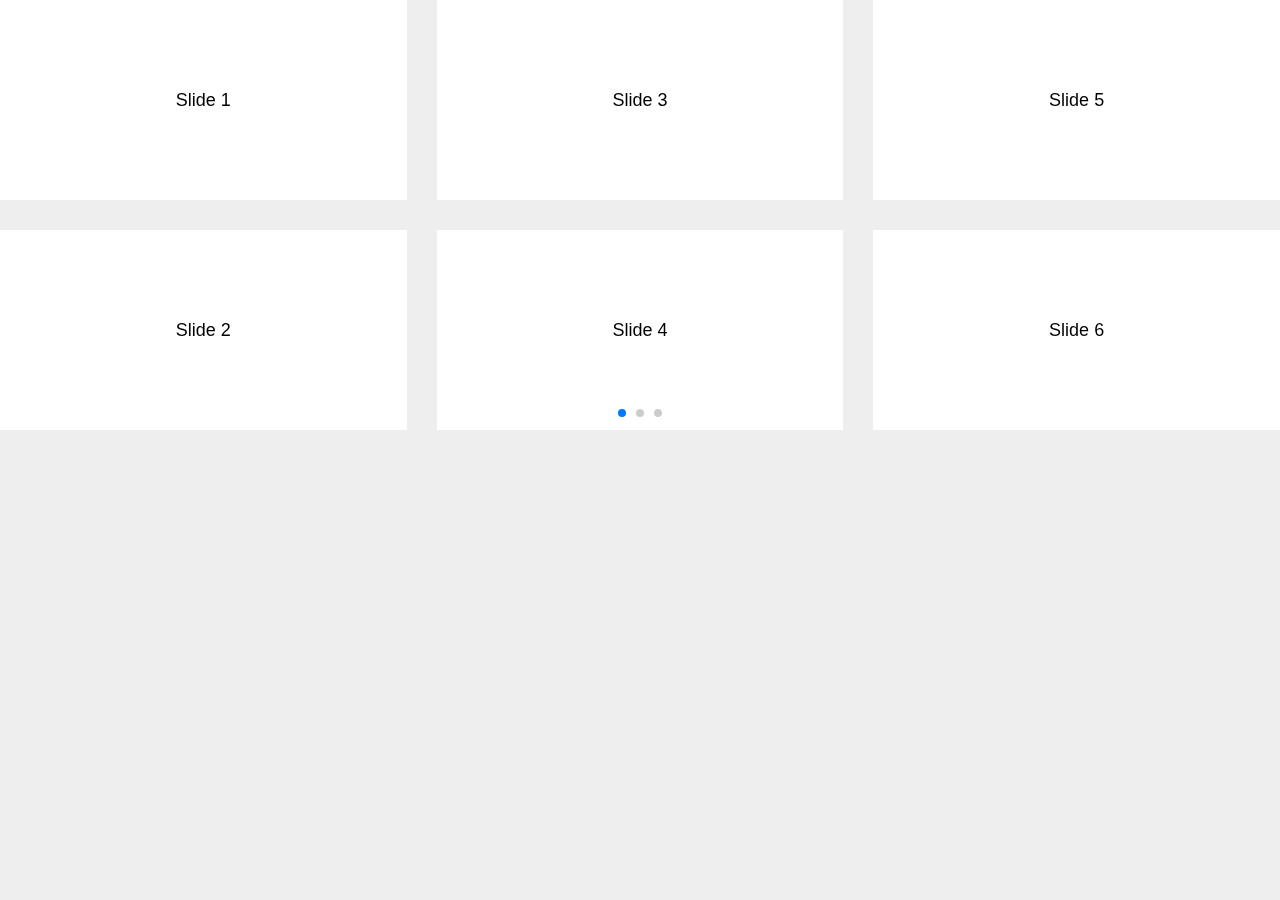
<file: plugins/demos/10-slides-per-column.html>
<!DOCTYPE html>
<html lang="en">
<head>
    <meta charset="utf-8">
    <title>Swiper demo</title>
    <meta name="viewport" content="width=device-width, initial-scale=1, minimum-scale=1, maximum-scale=1">

    <!-- Link Swiper's CSS -->
    <link rel="stylesheet" href="../dist/css/swiper.min.css">

    <!-- Demo styles -->
    <style>
    body {
        background: #eee;
        font-family: Helvetica Neue, Helvetica, Arial, sans-serif;
        font-size: 14px;
        color:#000;
        margin: 0;
        padding: 0;
    }
    .swiper-container {
        width: 100%;
        height: auto;
        margin-left: auto;
        margin-right: auto;
    }
    .swiper-slide {
        text-align: center;
        font-size: 18px;
        background: #fff;
        height: 200px;
        
        /* Center slide text vertically */
        display: -webkit-box;
        display: -ms-flexbox;
        display: -webkit-flex;
        display: flex;
        -webkit-box-pack: center;
        -ms-flex-pack: center;
        -webkit-justify-content: center;
        justify-content: center;
        -webkit-box-align: center;
        -ms-flex-align: center;
        -webkit-align-items: center;
        align-items: center;
    }
    </style>
</head>
<body>
    <!-- Swiper -->
    <div class="swiper-container">
        <div class="swiper-wrapper">
            <div class="swiper-slide">Slide 1</div>
            <div class="swiper-slide">Slide 2</div>
            <div class="swiper-slide">Slide 3</div>
            <div class="swiper-slide">Slide 4</div>
            <div class="swiper-slide">Slide 5</div>
            <div class="swiper-slide">Slide 6</div>
            <div class="swiper-slide">Slide 7</div>
            <div class="swiper-slide">Slide 8</div>
            <div class="swiper-slide">Slide 9</div>
            <div class="swiper-slide">Slide 10</div>
        </div>
        <!-- Add Pagination -->
        <div class="swiper-pagination"></div>
    </div>

    <!-- Swiper JS -->
    <script src="../dist/js/swiper.min.js"></script>

    <!-- Initialize Swiper -->
    <script>
    var swiper = new Swiper('.swiper-container', {
        pagination: '.swiper-pagination',
        slidesPerView: 3,
        slidesPerColumn: 2,
        paginationClickable: true,
        spaceBetween: 30
    });
    </script>
</body>
</html>
</file>
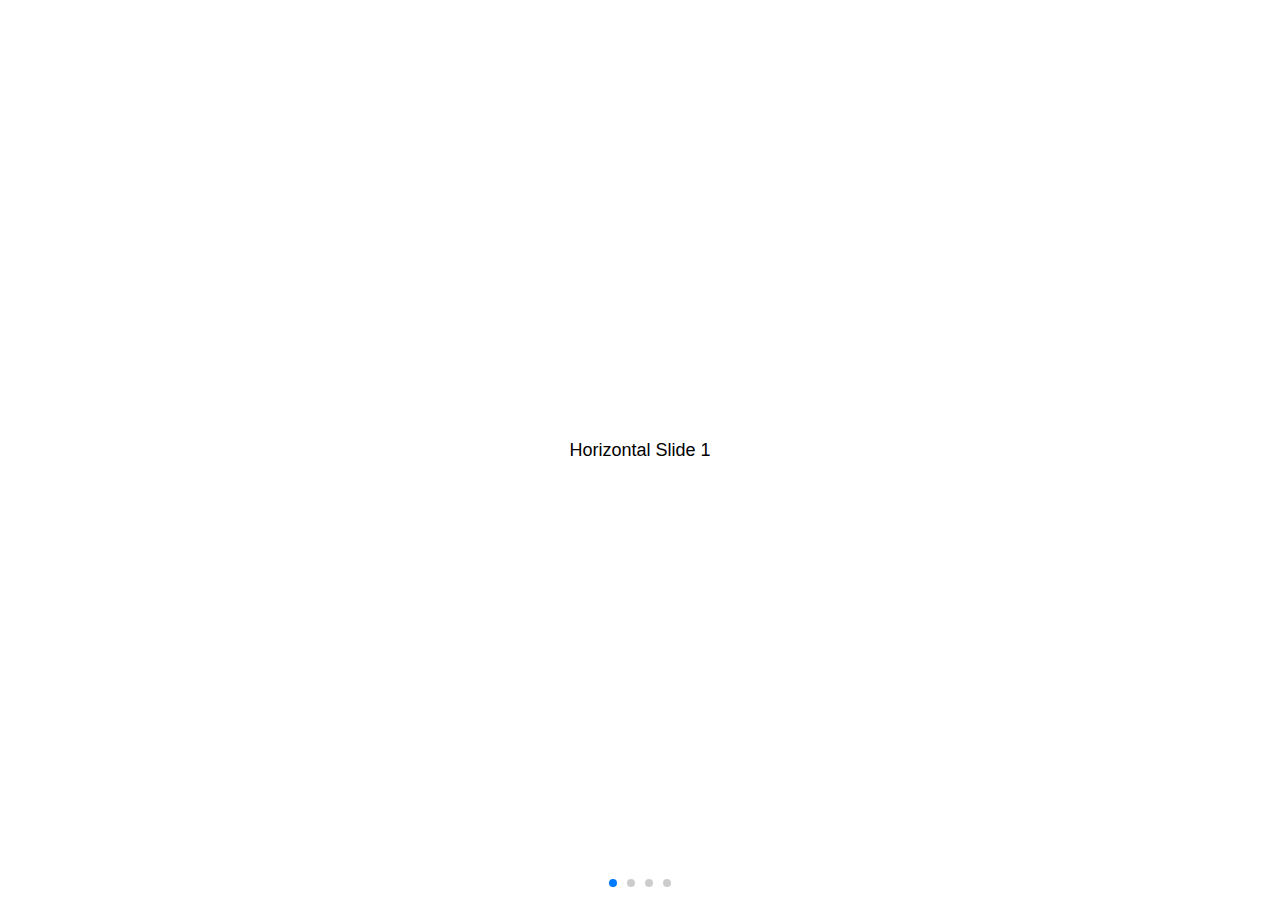
<file: plugins/demos/11-nested.html>
<!DOCTYPE html>
<html lang="en">
<head>
    <meta charset="utf-8">
    <title>Swiper demo</title>
    <meta name="viewport" content="width=device-width, initial-scale=1, minimum-scale=1, maximum-scale=1">

    <!-- Link Swiper's CSS -->
    <link rel="stylesheet" href="../dist/css/swiper.min.css">

    <!-- Demo styles -->
    <style>
    html, body {
        position: relative;
        height: 100%;
    }
    body {
        background: #eee;
        font-family: Helvetica Neue, Helvetica, Arial, sans-serif;
        font-size: 14px;
        color:#000;
        margin: 0;
        padding: 0;
    }
    .swiper-container {
        width: 100%;
        height: 100%;
    }
    .swiper-slide {
        text-align: center;
        font-size: 18px;
        background: #fff;

        /* Center slide text vertically */
        display: -webkit-box;
        display: -ms-flexbox;
        display: -webkit-flex;
        display: flex;
        -webkit-box-pack: center;
        -ms-flex-pack: center;
        -webkit-justify-content: center;
        justify-content: center;
        -webkit-box-align: center;
        -ms-flex-align: center;
        -webkit-align-items: center;
        align-items: center;
    }
    .swiper-container-v {
        background: #eee;
    }
    </style>
</head>
<body>
    <!-- Swiper -->
    <div class="swiper-container swiper-container-h">
        <div class="swiper-wrapper">
            <div class="swiper-slide">Horizontal Slide 1</div>
            <div class="swiper-slide">
                <div class="swiper-container swiper-container-v">
                    <div class="swiper-wrapper">
                        <div class="swiper-slide">Vertical Slide 1</div>
                        <div class="swiper-slide">Vertical Slide 2</div>
                        <div class="swiper-slide">Vertical Slide 3</div>
                        <div class="swiper-slide">Vertical Slide 4</div>
                        <div class="swiper-slide">Vertical Slide 5</div>
                    </div>
                    <div class="swiper-pagination swiper-pagination-v"></div>
                </div>
            </div>
            <div class="swiper-slide">Horizontal Slide 3</div>
            <div class="swiper-slide">Horizontal Slide 4</div>
        </div>
        <!-- Add Pagination -->
        <div class="swiper-pagination swiper-pagination-h"></div>
    </div>

    <!-- Swiper JS -->
    <script src="../dist/js/swiper.min.js"></script>

    <!-- Initialize Swiper -->
    <script>
    var swiperH = new Swiper('.swiper-container-h', {
        pagination: '.swiper-pagination-h',
        paginationClickable: true,
        spaceBetween: 50
    });
    var swiperV = new Swiper('.swiper-container-v', {
        pagination: '.swiper-pagination-v',
        paginationClickable: true,
        direction: 'vertical',
        spaceBetween: 50
    });
    </script>
</body>
</html>
</file>
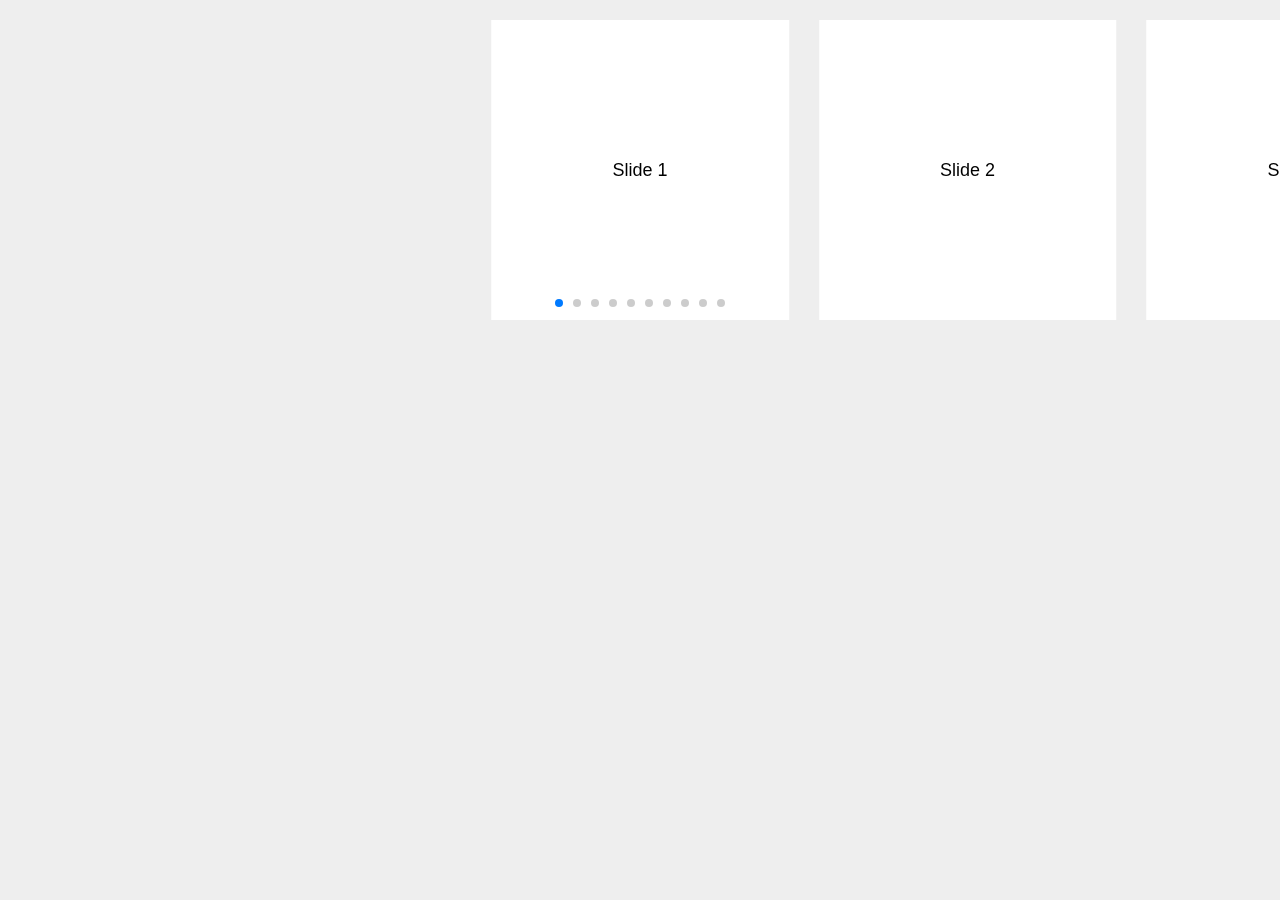
<file: plugins/demos/12-grab-cursor.html>
<!DOCTYPE html>
<html lang="en">
<head>
    <meta charset="utf-8">
    <title>Swiper demo</title>
    <meta name="viewport" content="width=device-width, initial-scale=1, minimum-scale=1, maximum-scale=1">

    <!-- Link Swiper's CSS -->
    <link rel="stylesheet" href="../dist/css/swiper.min.css">

    <!-- Demo styles -->
    <style>
    body {
        background: #eee;
        font-family: Helvetica Neue, Helvetica, Arial, sans-serif;
        font-size: 14px;
        color:#000;
        margin: 0;
        padding: 0;
    }
    .swiper-container {
        width: 100%;
        height: 300px;
        margin: 20px auto;
    }
    .swiper-slide {
        text-align: center;
        font-size: 18px;
        background: #fff;
        width: 60%;

        /* Center slide text vertically */
        display: -webkit-box;
        display: -ms-flexbox;
        display: -webkit-flex;
        display: flex;
        -webkit-box-pack: center;
        -ms-flex-pack: center;
        -webkit-justify-content: center;
        justify-content: center;
        -webkit-box-align: center;
        -ms-flex-align: center;
        -webkit-align-items: center;
        align-items: center;
    }
    .swiper-slide:nth-child(2n) {
        width: 40%;
    }
    .swiper-slide:nth-child(3n) {
        width: 20%;
    }
    </style>
</head>
<body>
    <!-- Swiper -->
    <div class="swiper-container">
        <div class="swiper-wrapper">
            <div class="swiper-slide">Slide 1</div>
            <div class="swiper-slide">Slide 2</div>
            <div class="swiper-slide">Slide 3</div>
            <div class="swiper-slide">Slide 4</div>
            <div class="swiper-slide">Slide 5</div>
            <div class="swiper-slide">Slide 6</div>
            <div class="swiper-slide">Slide 7</div>
            <div class="swiper-slide">Slide 8</div>
            <div class="swiper-slide">Slide 9</div>
            <div class="swiper-slide">Slide 10</div>
        </div>
        <!-- Add Pagination -->
        <div class="swiper-pagination"></div>
    </div>

    <!-- Swiper JS -->
    <script src="../dist/js/swiper.min.js"></script>

    <!-- Initialize Swiper -->
    <script>
    var swiper = new Swiper('.swiper-container', {
        pagination: '.swiper-pagination',
        slidesPerView: 4,
        centeredSlides: true,
        paginationClickable: true,
        spaceBetween: 30,
        grabCursor: true
    });
    </script>
</body>
</html>
</file>
<file: css/index.css>
.header .head{width:100%;height:0.81rem;border-bottom:1px solid #C0C0C0;padding:0.23rem 0.3rem;box-sizing:border-box;}
.header .head>img{float: left;height:100%;}
.header .head>ul{float: right;height:100%;width:auto;}
.header .head>ul li{float: left;height:100%;color: #7e7e7e;height:100%;line-height:0.34rem;font-size: 0.34rem;padding:0 0.12rem;}
.header .head>ul li a{display: block;font-size: 0.32rem;color: #7e7e7e;height:100%;line-height:0.34rem;}
.line{background-color:#7e7e7e;width:2px;height:100%;}
.header .head .banner{width:100%;}
.banner .swiper-container{width:100%;}
.swiper-slide>img{float: left;width:100%;}

.content .hot-sale{width:100%;padding:0.2rem 0.3rem 0;box-sizing: border-box;}
.content .hot-sale ul:first-child{width:5.1rem;float: left;height:2.7rem;}
.content .hot-sale ul:first-child>li{float: left;box-sizing: border-box;border:1px solid #C0C0C0;width:2.2rem;height:1.3rem;}
.content .hot-sale ul:first-child>li a{display: block;width:100%;float: left;}
.content .hot-sale ul:first-child>li a img{width:100%;float: left;height:100%;}
.content .hot-sale ul:first-child>li:first-child{width:2.8rem;}
.content .hot-sale ul:first-child>li:last-child{width:2.8rem;}
.content .hot-sale ul:first-child>li:nth-child(2n){margin-left: 0.1rem;}
.content .hot-sale ul:first-child>li:nth-child(n+3){margin-top: 0.1rem;}
.content .hot-sale ul:last-child{width:1.74rem;float: right;}
.content .hot-sale ul:last-child li{width:100%;float: left;}
.content .hot-sale ul:last-child li>a{width:100%;display: block;float: left;}
.content .hot-sale ul:last-child li>a>img{float: left;width:100%;}
.content .cloth{background-color: #696475;margin:0.2rem 0.3rem 0;}
.content .cloth ul{height:2.8rem;}
.content .cloth ul li{float:left;height:100%;color: #fff;}
.content .cloth ul li a{color:#fff;}
.content .cloth ul li:first-child{width:1.8rem;background:url(../images/bg1.png) no-repeat top left;background-size: 100% 100%;}
.content .cloth ul li:first-child p{padding-left: 0.44rem;}
.content .cloth ul li:first-child p:first-child{margin-top: 1rem;font-size: 0.36rem;line-height: 0.38rem;}
.content .cloth ul li:first-child p:nth-child(2){font-size: 0.26rem;line-height:0.28rem}
.content .cloth ul li:first-child p:last-child{margin-top: 0.6rem;font-size: 0.22rem;line-height:0.24rem;}

.content .cloth ul li:nth-child(2){width:2.0rem;padding: 0.2rem;height:2.4rem;}
.content .cloth ul li:nth-child(2) img{width:100%;height:100%;}
.content .cloth ul li:nth-child(3){width:2.4rem;padding-top: 0.2rem;}
.content .cloth ul li:nth-child(3) p{height:0.4rem;background-color: #494455;}
.content .cloth ul li:nth-child(3) p>a{display: block;line-height: 0.4rem;font-size: 0.2rem;padding-left: 0.3rem;}
.content .cloth ul li:nth-child(3)>div{margin-top: 0.2rem;}
.content .cloth ul li:nth-child(3)>div>div{float: left;box-sizing: border-box;border:1px solid #fff;height:0.4rem;border-radius: 2px;}
.content .cloth ul li:nth-child(3)>div>div>a{display: block;height:100%;width:100%;}
.content .cloth ul li:nth-child(3)>div>div:first-child>a{background:url(../images/brand1.png) no-repeat center center;background-size: auto 100%;}
.content .cloth ul li:nth-child(3)>div>div:nth-child(2)>a{background:url(../images/brand1.png) no-repeat center center;background-size: auto 100%;}
.content .cloth ul li:nth-child(3)>div>div:nth-child(3)>a{background:url(../images/brand1.png) no-repeat center center;background-size: auto 100%;}
.content .cloth ul li:nth-child(3)>div>div:last-child>a{background:url(../images/brand2.png) no-repeat center center;background-size: auto 100%;}
.content .cloth ul li:nth-child(3)>div>div:nth-child(n+3){margin-top: 0.1rem;}
.content .cloth ul li:nth-child(3)>div>div:nth-child(2n){margin-left: 0.1rem;width:1.0rem;}
.content .cloth ul li:nth-child(3)>div>div:nth-child(2n+1){width:1.3rem;}

.content .women{background: #ecb5d0;}
.content .women ul li:first-child{width:1.8rem;background:url(../images/bg2.png) no-repeat top left;background-size: 100% 100%;}
.content .women ul li:nth-child(3) p{height:0.4rem;background-color: #915f78;}

.content>.good-sale{background-color: #f4f4f4;margin:0.2rem 0.3rem 0;padding-bottom: 0.2rem;}
.content>.good-sale>.i{height:1.3rem;background:url(../images/hotsale.png) no-repeat center center;background-size: auto 0.54rem;}
.content>.good-sale>ul{margin:0 0.2rem;background-color: #fff;}
.content>.good-sale>ul>li{float: left;width:20%;line-height: 0.5rem;text-align: center;font-size: 0.18rem;}
.content>.good-sale>ul>li>a{color: #6a6a6a;}
.content>.good-sale>ul>.current{background-color: #e87800;}
.content>.good-sale>ul>.current>a{color:#fff;}
.content>.good-sale>.prod{margin:0.2rem 0.2rem 0;background-color: #fff;padding:0.16rem 0.2rem;height:2.66rem;}
.content>.good-sale>.prod>.big{width:2.4rem;float:left;box-sizing:border-box;border:2px solid #C0C0C0}
.content>.good-sale>.prod>.big>img{float:left;width:100%;}
.content>.good-sale>.prod>.detail{width:3.4rem;float: right;position: relative;height:100%;}
.content>.good-sale>.prod>.detail>ul{position:absolute;bottom:0;left:0;}
.content>.good-sale>.prod>.detail>ul>li{width:0.78rem;height:0.78rem;float: left;box-sizing:border-box;border:1px solid #C0C0C0;}
.content>.good-sale>.prod>.detail>ul>li:nth-child(n+2){margin-left:0.09rem;}
.content>.good-sale>.prod>.detail>p:first-child{color: #2d2d2d;font-size: 0.28rem;}
.content>.good-sale>.prod>.detail>p:nth-child(2){height:0.36rem;font-size: 0.16rem;margin:0.1rem 0;padding:0.06rem 0;border-top:1px solid #C0C0C0;border-bottom:1px solid #C0C0C0}
.content>.good-sale>.prod>.detail>p:first-child>span{color:#6a6a6a;font-size: 0.18rem;}
.content>.good-sale>.prod>.detail>p:nth-child(2)>span:first-child{color:#6a6a6a;font-size: 0.18rem;font-weight:500;}
.content>.good-sale>.prod>.detail>p:nth-child(2)>span{}
.content>.good-sale>.prod>.detail>p:nth-child(2)>span:nth-child(2){color: #e87800;font-size: 0.3rem;font-weight:500;}
.content>.good-sale>.prod>.detail>p:nth-child(2)>span:nth-child(3){color: #e87800;font-size: 0.14rem;font-weight:500;}
.content>.good-sale>.prod>.detail>p:nth-child(2)>span:nth-child(4){color: #aaaaaa;font-size:0.18rem;text-decoration: line-through;}
.content>.good-sale>.prod>.detail>p:nth-child(2)>span:last-child{font-size: 0.3rem;float: right;color: #444;}
.content>.good-sale>.prod>.detail>p:nth-child(3){font-size: 0.22rem;color: #6a6a6a;}
.content>.good-sale>.prod>.detail>p:nth-child(3)>span{color: #e87800;}
.content>.good-sale>.prod>.detail>ul>li>a{width:100%;height:100%;display: block;}
.content>.good-sale>.prod>.detail>ul>li>a>img{width:100%;height:100%;float: left;}
.footer{width:100%;margin-top:0.6rem;height:0.78rem;border-top: 1px solid #C0C0C0;background-color: #ededed;}
.footer>ul>li{width:20%;height:0.78rem;float: left;box-sizing:border-box;padding-top:0.08rem;}
.footer>ul>li>a{display: block;width:100%;height:100%;color: #7b7b7b;font-size:0.38rem;text-align: center;font-size: 0.4rem;}
.footer>ul>li>a>span{display: block;font-size: 0.2rem;font-family: "微软雅黑";font-weight:400}
.footer>ul>li>a.current{color: #427bd9;}
.swiper-pagination-bullet{background-color: #fff;opacity: 0.4;width:0.1rem;height:0.1rem;}
.swiper-pagination-bullet-active{opacity: 1.0;}
</file>
<file: font/Font-Awesome/iconfont.css>
@font-face {font-family: "iconfont";
  src: url('iconfont.eot?t=1470379467'); /* IE9*/
  src: url('iconfont.eot?t=1470379467#iefix') format('embedded-opentype'), /* IE6-IE8 */
  url('iconfont.woff?t=1470379467') format('woff'), /* chrome, firefox */
  url('iconfont.ttf?t=1470379467') format('truetype'), /* chrome, firefox, opera, Safari, Android, iOS 4.2+*/
  url('iconfont.svg?t=1470379467#iconfont') format('svg'); /* iOS 4.1- */
}

.iconfont {
  font-family:"iconfont" !important;
  font-size:16px;
  font-style:normal;
  -webkit-font-smoothing: antialiased;
  -webkit-text-stroke-width: 0.2px;
  -moz-osx-font-smoothing: grayscale;
}
.icon-dianhua:before { content: "\e600"; }
.icon-sousuo:before { content: "\e602"; }
.icon-circularframeyoujiantou:before { content: "\e60c"; }
.icon-fanhui:before { content: "\e601"; }
.icon-fanhui1:before { content: "\e60f"; }
.icon-wangdian:before { content: "\e603"; }
.icon-diandiandian:before { content: "\e604"; }
.icon-chanp0101-copy:before { content: "\e605"; }
.icon-qiye:before { content: "\e606"; }
.icon-shouye:before { content: "\e609"; }
.icon-xinwen:before { content: "\e607"; }
.icon-hezuo:before { content: "\e608"; }
</file>
<file: font/Font-Awesome/demo.css>
*{margin: 0;padding: 0;list-style: none;}
/*
KISSY CSS Reset
理念：1. reset 的目的不是清除浏览器的默认样式，这仅是部分工作。清除和重置是紧密不可分的。
2. reset 的目的不是让默认样式在所有浏览器下一致，而是减少默认样式有可能带来的问题。
3. reset 期望提供一套普适通用的基础样式。但没有银弹，推荐根据具体需求，裁剪和修改后再使用。
特色：1. 适应中文；2. 基于最新主流浏览器。
维护：玉伯<lifesinger@gmail.com>, 正淳<ragecarrier@gmail.com>
 */

/** 清除内外边距 **/
body, h1, h2, h3, h4, h5, h6, hr, p, blockquote, /* structural elements 结构元素 */
dl, dt, dd, ul, ol, li, /* list elements 列表元素 */
pre, /* text formatting elements 文本格式元素 */
form, fieldset, legend, button, input, textarea, /* form elements 表单元素 */
th, td /* table elements 表格元素 */ {
  margin: 0;
  padding: 0;
}

/** 设置默认字体 **/
body,
button, input, select, textarea /* for ie */ {
  font: 12px/1.5 tahoma, arial, \5b8b\4f53, sans-serif;
}
h1, h2, h3, h4, h5, h6 { font-size: 100%; }
address, cite, dfn, em, var { font-style: normal; } /* 将斜体扶正 */
code, kbd, pre, samp { font-family: courier new, courier, monospace; } /* 统一等宽字体 */
small { font-size: 12px; } /* 小于 12px 的中文很难阅读，让 small 正常化 */

/** 重置列表元素 **/
ul, ol { list-style: none; }

/** 重置文本格式元素 **/
a { text-decoration: none; }
a:hover { text-decoration: underline; }


/** 重置表单元素 **/
legend { color: #000; } /* for ie6 */
fieldset, img { border: 0; } /* img 搭车：让链接里的 img 无边框 */
button, input, select, textarea { font-size: 100%; } /* 使得表单元素在 ie 下能继承字体大小 */
/* 注：optgroup 无法扶正 */

/** 重置表格元素 **/
table { border-collapse: collapse; border-spacing: 0; }

/* 清除浮动 */
.ks-clear:after, .clear:after {
  content: '\20';
  display: block;
  height: 0;
  clear: both;
}
.ks-clear, .clear {
  *zoom: 1;
}

.main {padding: 30px 100px;}
.main h1{font-size:36px; color:#333; text-align:left;margin-bottom:30px; border-bottom: 1px solid #eee;}

.helps{margin-top:40px;}
.helps pre{
  padding:20px;
  margin:10px 0;
  border:solid 1px #e7e1cd;
  background-color: #fffdef;
  overflow: auto;
}

.icon_lists li{
  float:left;
  width: 100px;
  height:180px;
  text-align: center;
}
.icon_lists .icon{
  font-size: 42px;
  line-height: 100px;
  margin: 10px 0;
  color:#333;
  -webkit-transition: font-size 0.25s ease-out 0s;
  -moz-transition: font-size 0.25s ease-out 0s;
  transition: font-size 0.25s ease-out 0s;

}
.icon_lists .icon:hover{
  font-size: 100px;
}
</file>
